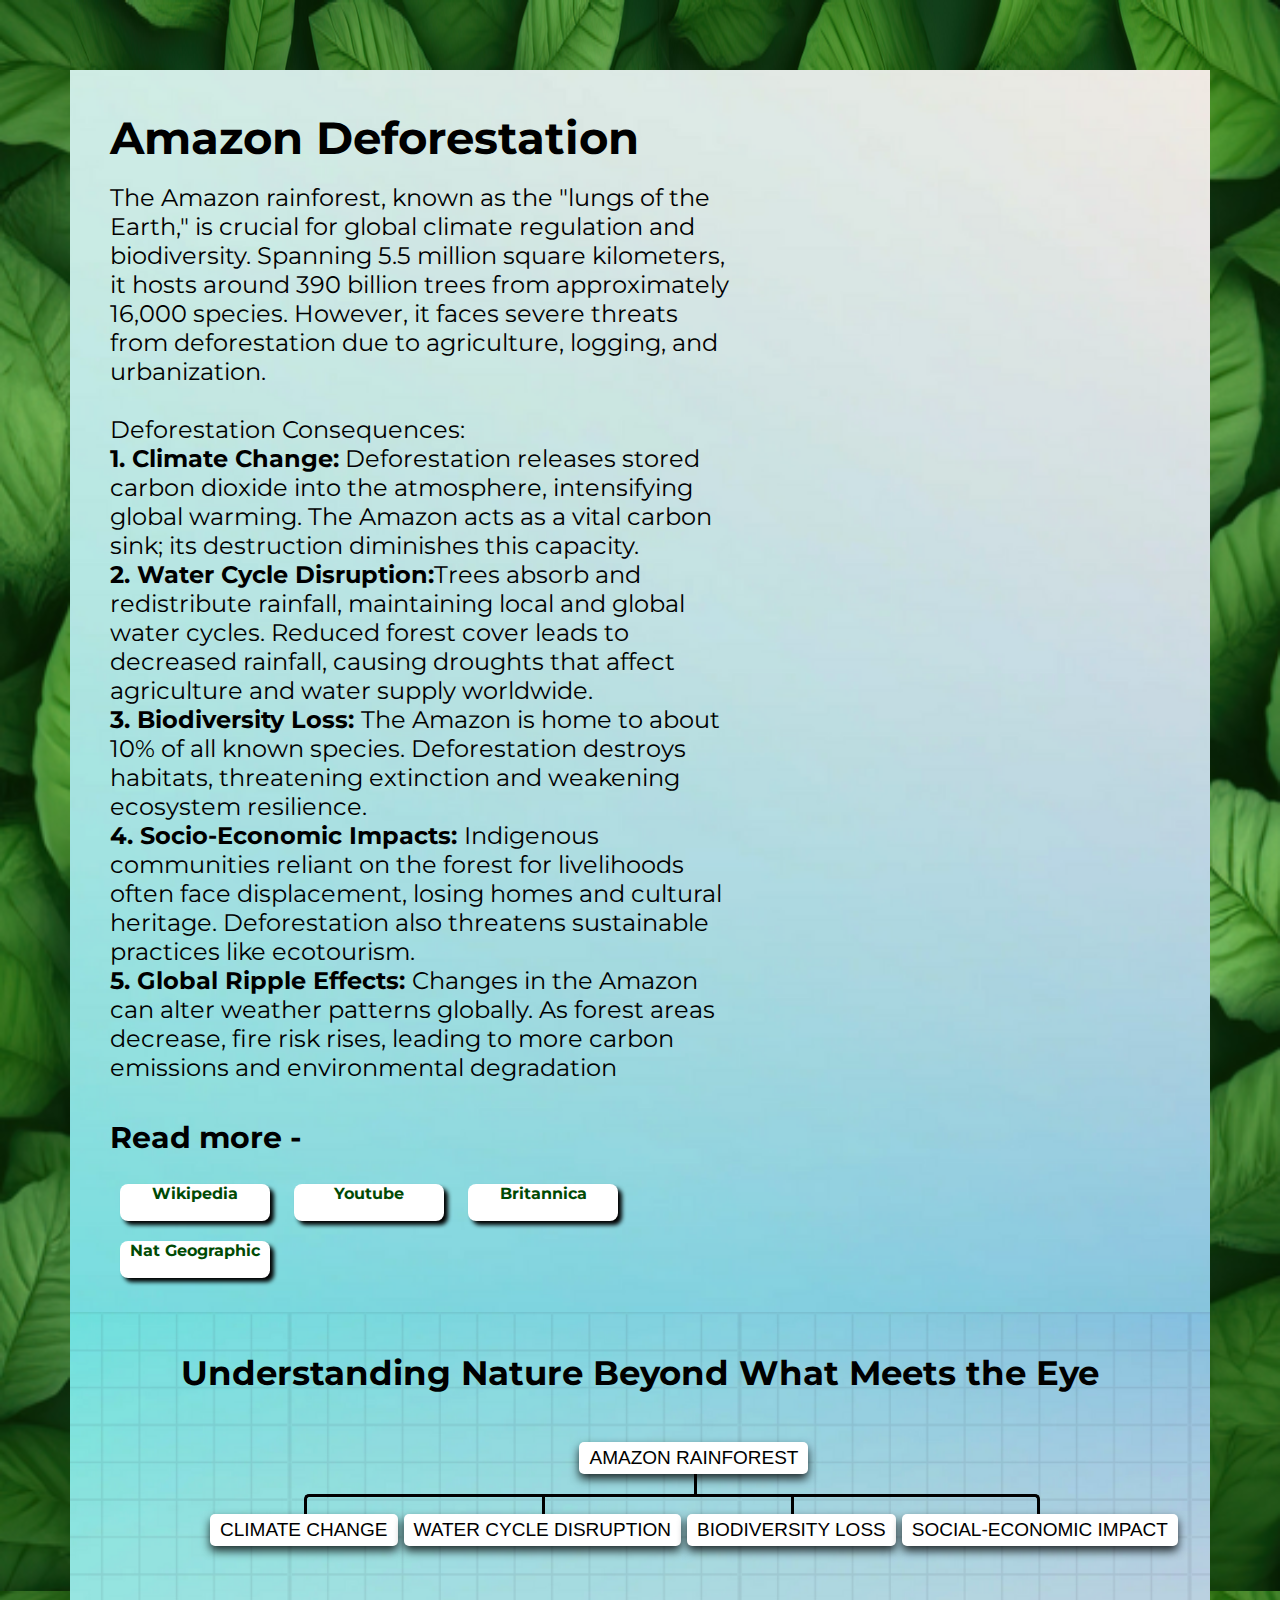
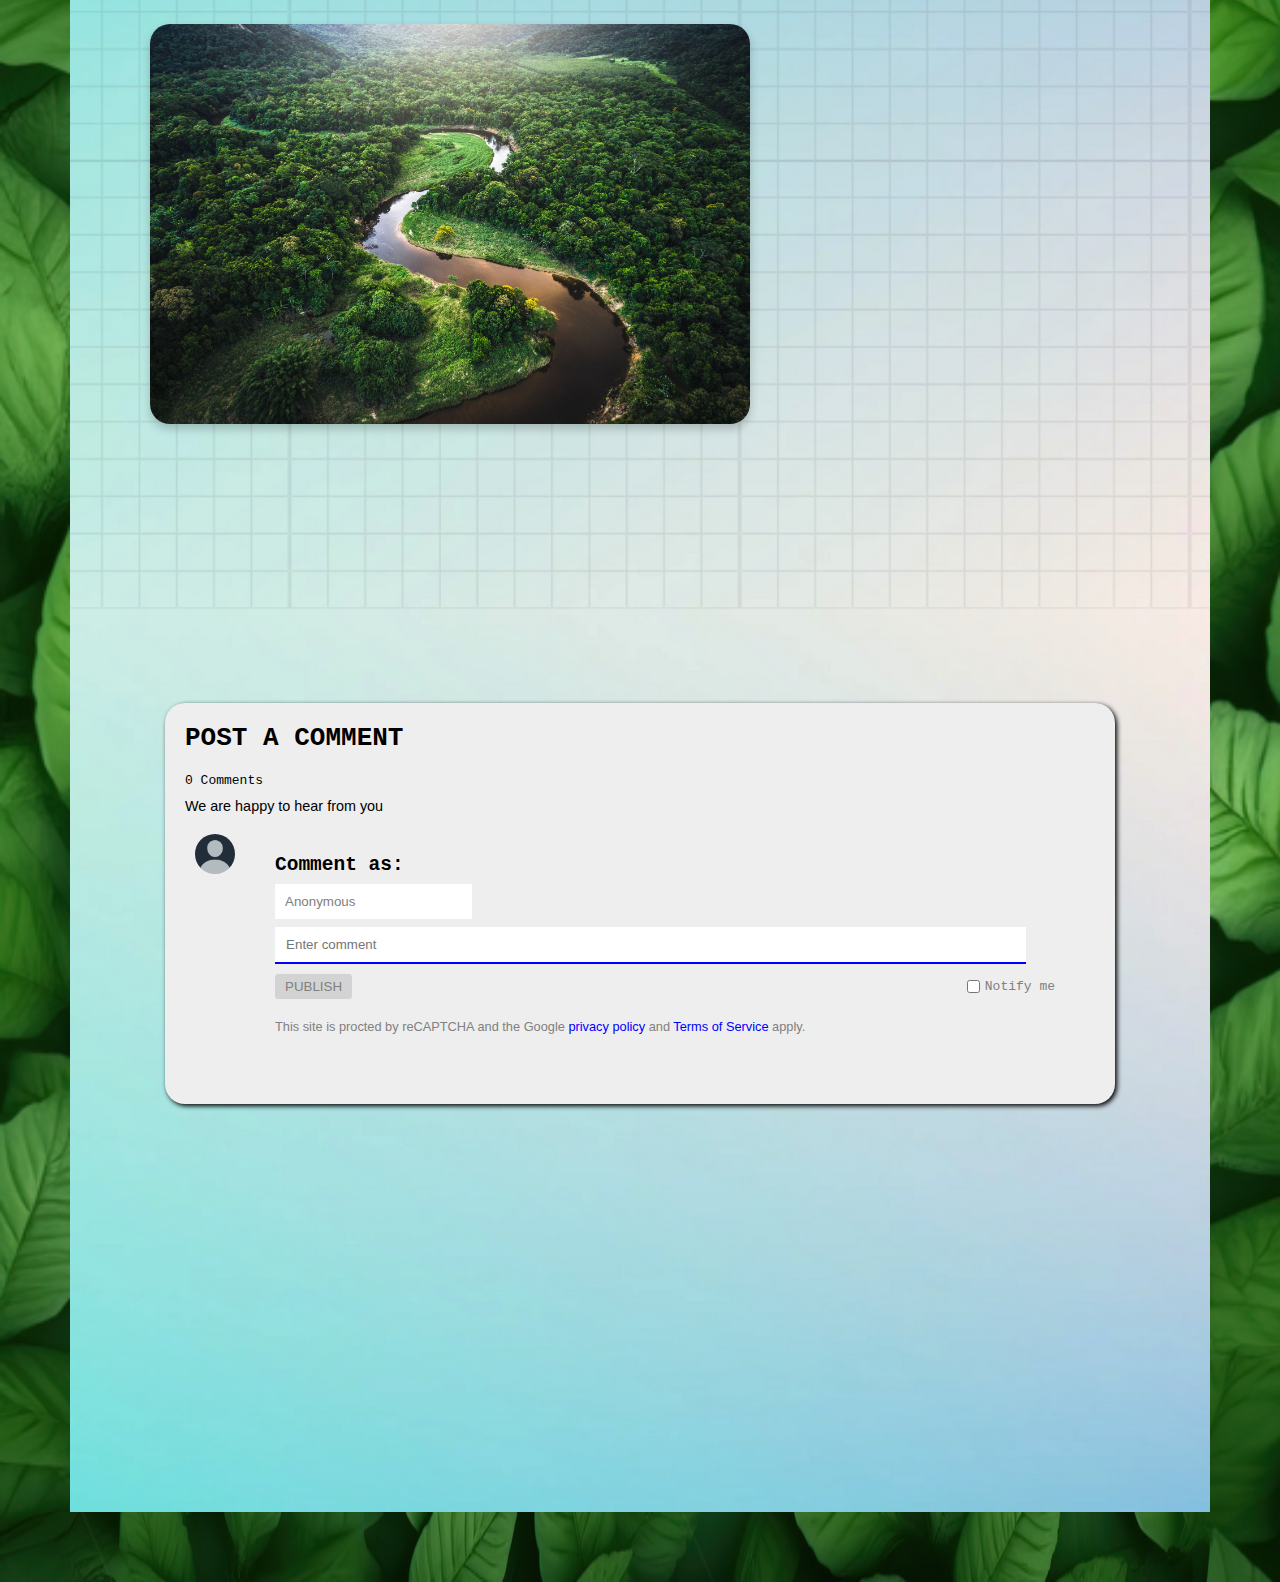
<file: amazon.html>
<!DOCTYPE html>
<html>
<head>
    <title>Amazon Deforestation </title>
    <link rel="stylesheet" href="amazon.css">
    <link rel="icon" href="/images2/Earthgrid-logo.png" type="image/png">
</head>
<body>
    <section class="section1">
        <div class="content">
            <div class="text-container">
                <h1>Amazon Deforestation </h1><br>
                <p1>The Amazon rainforest, known as the "lungs of the Earth," is crucial for global climate regulation and biodiversity. Spanning 5.5 million square kilometers, it hosts around 390 billion trees from approximately 16,000 species. However, it faces severe threats from deforestation due to agriculture, logging, and urbanization.
                    <br><br>
                    Deforestation Consequences:<br>
<b>1.   Climate Change:</b> Deforestation releases stored carbon dioxide into the atmosphere, intensifying global warming. The Amazon acts as a vital carbon sink; its destruction diminishes this capacity.
<br><b>2.	Water Cycle Disruption:</b>Trees absorb and redistribute rainfall, maintaining local and global water cycles. Reduced forest cover leads to decreased rainfall, causing droughts that affect agriculture and water supply worldwide.
<br><b>3.	Biodiversity Loss: </b>The Amazon is home to about 10% of all known species. Deforestation destroys habitats, threatening extinction and weakening ecosystem resilience.
<br><b>4.	Socio-Economic Impacts: </b>Indigenous communities reliant on the forest for livelihoods often face displacement, losing homes and cultural heritage. Deforestation also threatens sustainable practices like ecotourism.
<br><b>5.	Global Ripple Effects: </b>Changes in the Amazon can alter weather patterns globally. As forest areas decrease, fire risk rises, leading to more carbon emissions and environmental degradation

                </p1>
                    <br>
                <h3><br>Read more - </h3><br>
                <a href="https://en.wikipedia.org/wiki/Amazon_rainforest" class="button" target="_blank">Wikipedia</a>
                <a href="https://www.youtube.com/watch?v=nYlnoxgqEWo" class="button" target="_blank">Youtube</a>
                <a href="https://www.britannica.com/place/Amazon-Rainforest" class="button" target="_blank">Britannica</a>
                <a href="https://education.nationalgeographic.org/resource/amazon-rainforest/" class="button" target="_blank">Nat Geographic</a><br>
            </div>
            
            <img src="./images/amazon.jpg" alt="sahara_INTRO" class="gp_intro">
        </div>
    </section>

    <section class="section2">
        <div class="content1">
          <h2>Understanding Nature Beyond What Meets the Eye</h2>
          <nav class="nav">
            <ul>
              <li>
                <a href="#" data-image="amazon_rainforest">Amazon Rainforest</a>
                <ul>
                  <li>
                    <a href="#" data-image="climate">Climate Change</a>
                  </li>
                  <li>
                    <a href="#" data-image="water">Water Cycle Disruption</a>
                  </li>
                  <li>
                    <a href="#" data-image="biodiversit">Biodiversity Loss</a>
                    <li>
                        <a href="#" data-image="social">Social-Economic Impact</a>
                      </li>
                  </li>
                </ul>
              </li>
            </ul>
          </nav>
          <div class="image-container">
            <!-- images will be added dynamically -->
          </div>
        </div>
      </section>

    <section class="section3">
      <div class="container">
        <div class="head"><h1>Post a Comment</h1></div>
        <div><span id="comment">0</span> Comments</div>
        <div class="text"><p>We are happy to hear from you</p></div>
        <div class="comments"></div>
        <div class="commentbox">
            <img src="./images/user1.png" alt="">
            <div class="content">
                <h2>Comment as: </h2>
                <input type="text" value="Anonymous" class="user">

                <div class="commentinput">
                    <input type="text" placeholder="   Enter comment" class="usercomment">
                    <div class="buttons">
                        <button type="submit" disabled id="publish">Publish</button>
                        <div class="notify">
                            <input type="checkbox" class="notifyinput"> <span>Notify me</span>
                        </div>
                    </div>
                </div>
                <p class="policy">This site is procted by reCAPTCHA and the Google <a href="">privacy policy</a> and <a href="">Terms of Service</a> apply.</p>
            </div>
        </div>
    </div>
    </section>
    <script src="amazon.js"></script>
</body>
</html>
</file>
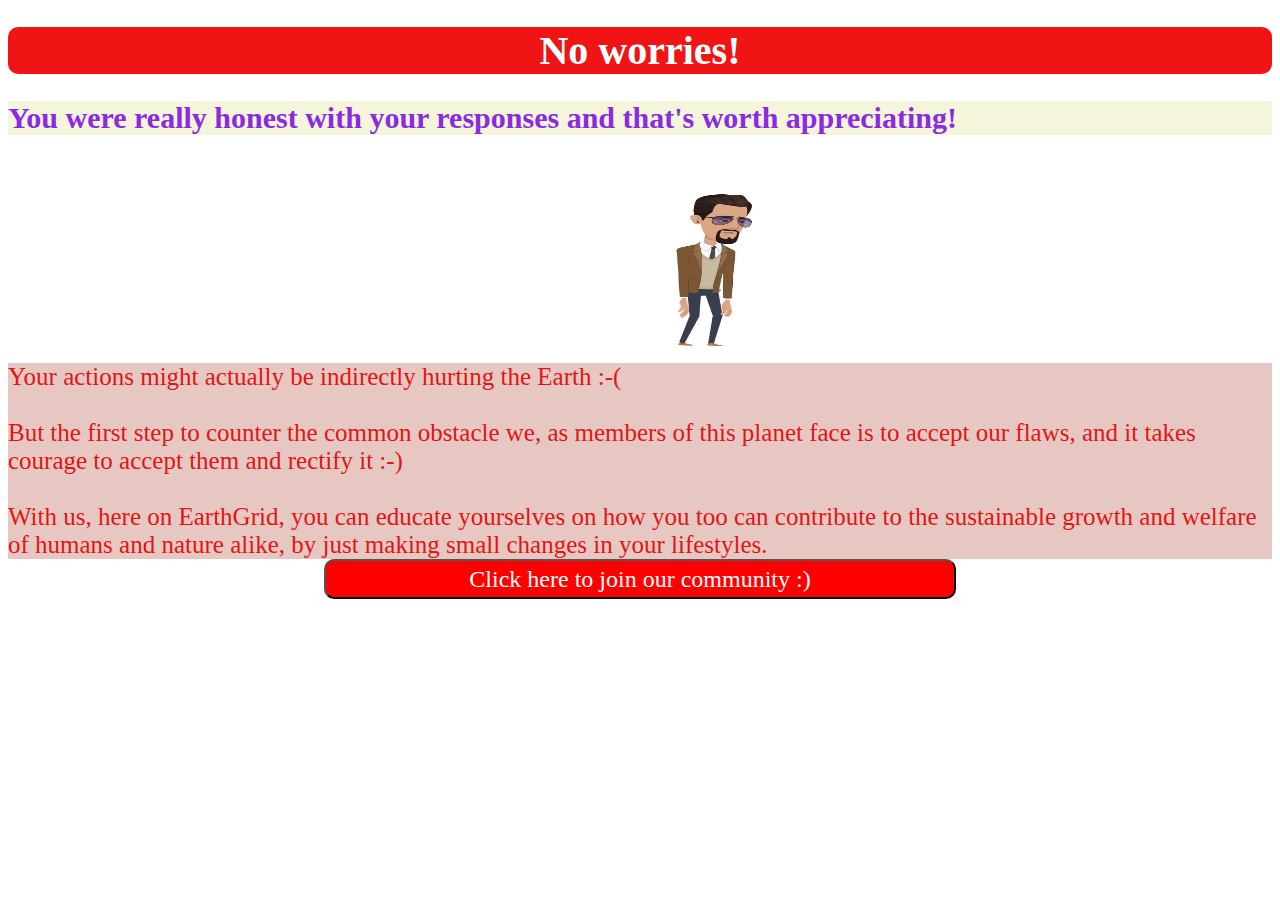
<file: bad.html>
<!DOCTYPE html>
<html lang="en">
<head>
    <meta charset="UTF-8">
    <meta name="viewport" content="width=device-width, initial-scale=1.0">
    <link rel="icon" href="/images2/Earthgrid-logo.png" type="image/png">
    <title>No Worries!</title>
</head>
<body>
    <style>
        h1{
            font-family: 'Comic Sans MS';font-size: 40px;
            width:100%; text-align: center;border-radius: 10px;
            background-color: rgb(241, 20, 20);color: azure;
        }
        h2{
            font-family: 'Comic Sans MS';font-size: 30px;
            background-color: beige;color: blueviolet;
        }
        .bod{
            font-family: 'Comic Sans MS';background-color: rgb(231, 199, 193); color: rgb(226, 21, 21);
            font-size: 25px;
        }
        .box img{
            position: relative;left:600px;
        }
        .sub{
            input[type="submit"] {
            background-color: #6bcfc7;
            color: rgb(24, 26, 3);
            padding: 8px 20px;
            border: 3px solid rgb(20, 2, 2);
            border-radius: 5px;
            cursor: pointer;
            font-size: 20px;
            margin: 25px 0;
            display: block;
            width: 100%;font-family: 'Comic Sans MS';
        }
        }
    </style>
    <h1>No worries!</h1>
    <h2>You were really honest with your responses and that's worth appreciating!</h2>
    <div class="box">
        
        <img src="images/perfect.jpeg.jpg" height="200px" width="200px">
    </div>
    <div class="bod">Your actions might actually be indirectly hurting the Earth :-(<br><br>
        But the first step to counter the common obstacle we, as members of this planet face is to accept our flaws,
        and it takes courage to accept them and rectify it :-)<br><br>
        With us, here on EarthGrid, you can educate yourselves on how you too can contribute to the sustainable
        growth and welfare of humans and nature alike, by just making small changes in your lifestyles.

    </div>
    <div class="sub">
        <form>
            <input type="button" value="Click here to join our community :)" onclick="window.location.href='https://discord.gg/BC3zCrx2';" style="width: 50%;margin-left: 25%;background-color: red;height: 40px;font-size: x-large;font-family: 'Times New Roman', Times, serif;color: white;border-radius: 10px;">
        </form>
    </div>


</body>
</html>
</file>
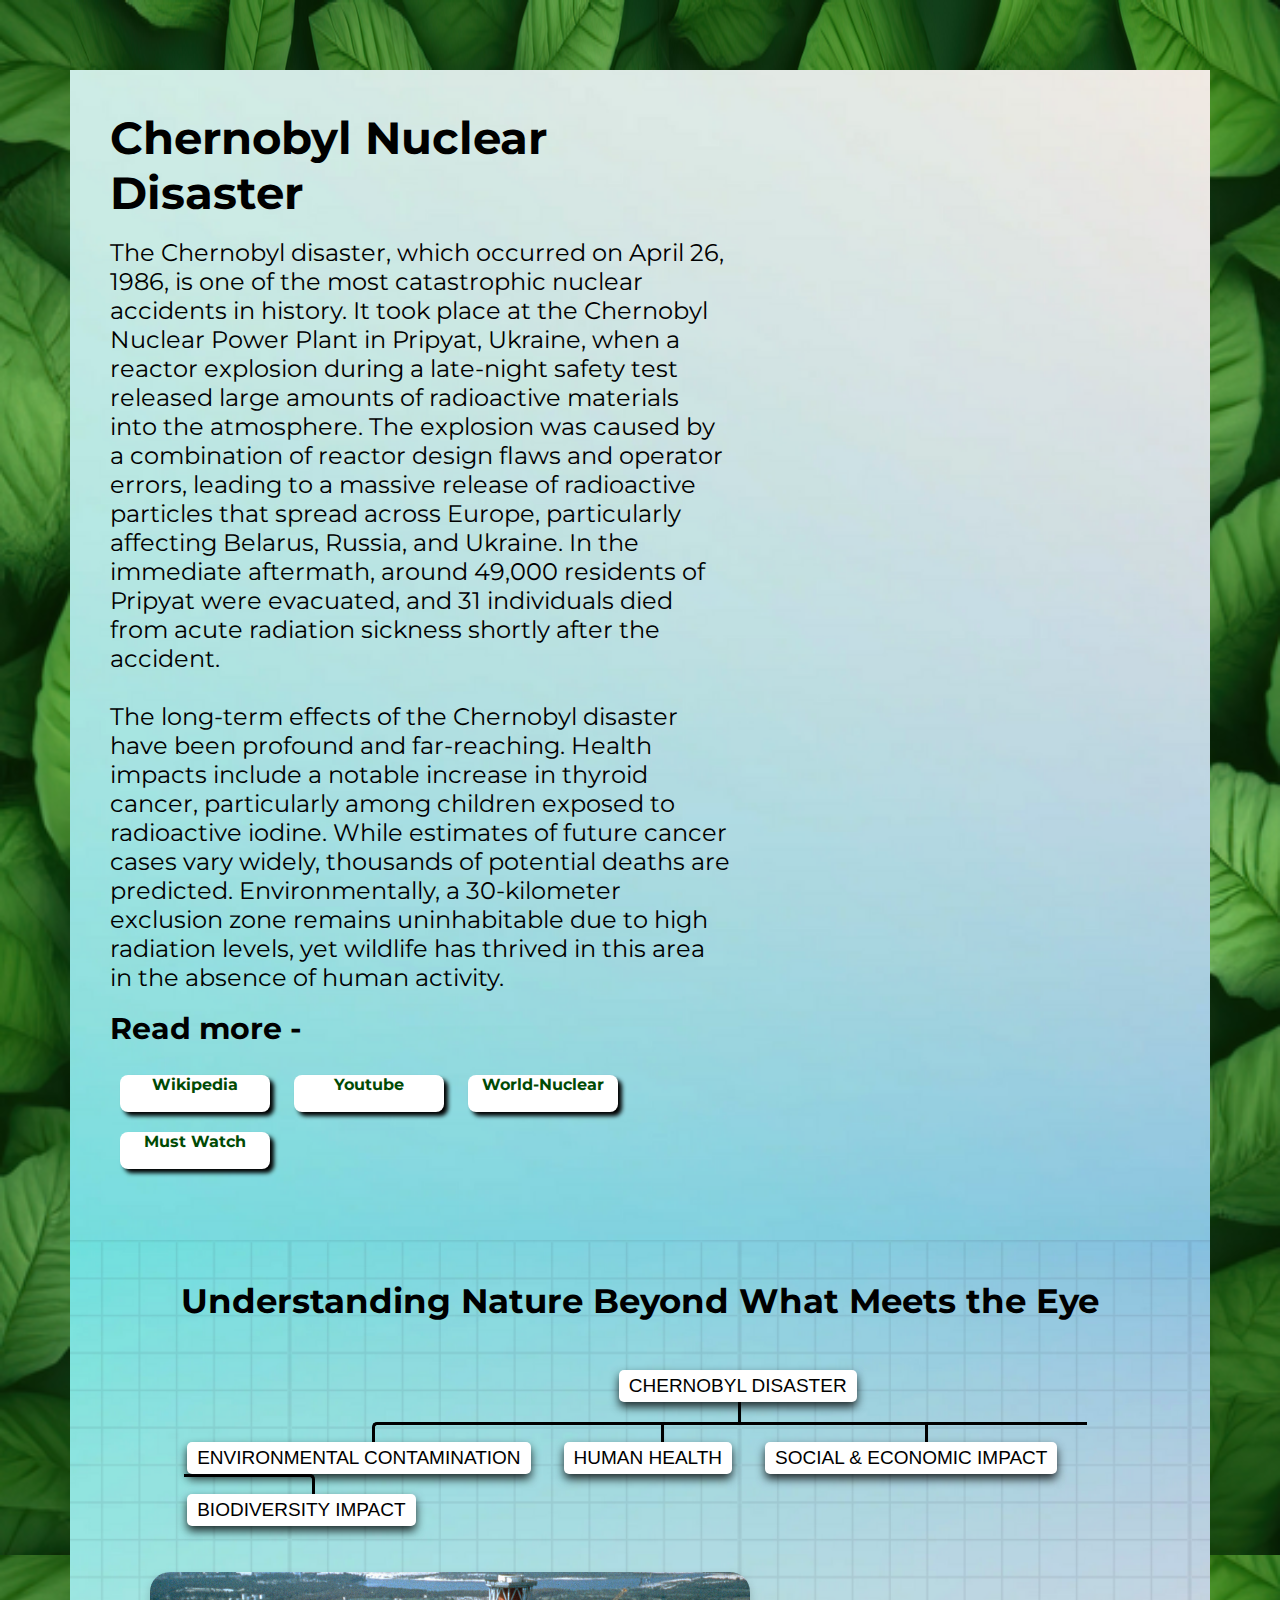
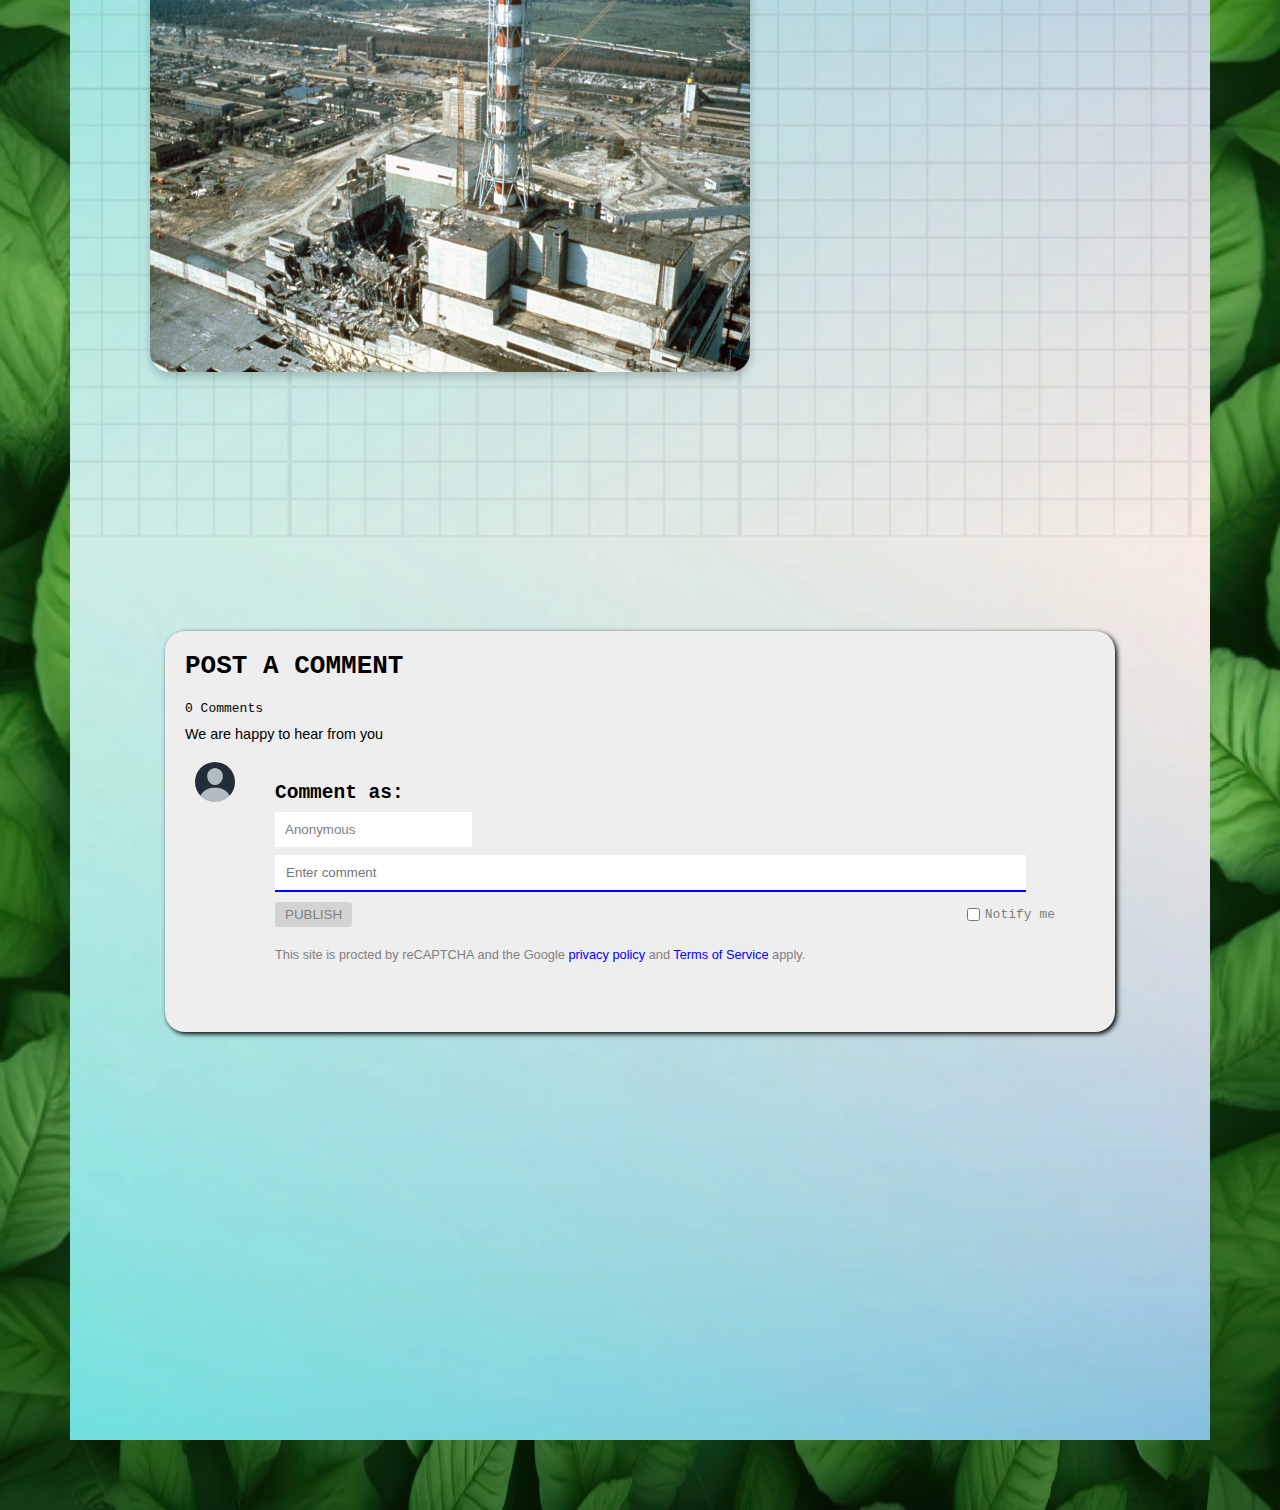
<file: chernobyl.html>
<!DOCTYPE html>
<html>
<head>
    <title>Chernobyl Disaster</title>
    <link rel="stylesheet" href="chernobyl.css">
    <link rel="icon" href="/images2/Earthgrid-logo.png" type="image/png">
</head>
<body>
    <section class="section1">
        <div class="content">
            <div class="text-container">
                <h1>Chernobyl Nuclear Disaster</h1><br>
                <p1>The Chernobyl disaster, which occurred on April 26, 1986, is one of the most catastrophic nuclear accidents in history. It took place at the Chernobyl Nuclear Power Plant in Pripyat, Ukraine, when a reactor explosion during a late-night safety test released large amounts of radioactive materials into the atmosphere. The explosion was caused by a combination of reactor design flaws and operator errors, leading to a massive release of radioactive particles that spread across Europe, particularly affecting Belarus, Russia, and Ukraine. In the immediate aftermath, around 49,000 residents of Pripyat were evacuated, and 31 individuals died from acute radiation sickness shortly after the accident.
                    <br><br>The long-term effects of the Chernobyl disaster have been profound and far-reaching. Health impacts include a notable increase in thyroid cancer, particularly among children exposed to radioactive iodine. While estimates of future cancer cases vary widely, thousands of potential deaths are predicted. Environmentally, a 30-kilometer exclusion zone remains uninhabitable due to high radiation levels, yet wildlife has thrived in this area in the absence of human activity.
                </p1><br><br>
                <h3>Read more - </h3><br>
                <a href="https://en.wikipedia.org/wiki/Chernobyl_disaster" class="button" target="_blank">Wikipedia</a>
                <a href="https://www.youtube.com/watch?v=f5ptI6Pi3GA" class="button" target="_blank">Youtube</a>
                <a href="https://world-nuclear.org/information-library/safety-and-security/safety-of-plants/chernobyl-accident" class="button" target="_blank">World-Nuclear</a>
                <a href="https://www.imdb.com/title/tt7366338/" class="button" target="_blank">Must Watch</a><br>
            </div>
            
            <img src="./images/chernobyl_intro.jpg" alt="Chernobyl_INTRO" class="os_intro">
        </div>
    </section>

    <section class="section2">
        <div class="content1">
          <h2>Understanding Nature Beyond What Meets the Eye</h2>
          <nav class="nav">
            <ul>
              <li>
                <a href="#" data-image="chernobyl">Chernobyl Disaster</a>
                <ul>
                  <li>
                    <a href="#" data-image="environmental_con">Environmental Contamination</a>
                  </li>
                  <li>
                    <a href="#" data-image="human">Human Health</a>
                  </li>
                  <li>
                    <a href="#" data-image="social_impact">Social & Economic Impact</a>
                  </li>
                  <li>
                    <a href="#" data-image="biodiversity_imp">Biodiversity Impact</a>
                  </li>
                </ul>
              </li>
            </ul>
          </nav>
          <div class="image-container">
            <!-- images will be added dynamically -->
          </div>
        </div>
      </section>

    <section class="section3">
      <div class="container">
        <div class="head"><h1>Post a Comment</h1></div>
        <div><span id="comment">0</span> Comments</div>
        <div class="text"><p>We are happy to hear from you</p></div>
        <div class="comments"></div>
        <div class="commentbox">
            <img src="./images/user1.png" alt="">
            <div class="content">
                <h2>Comment as: </h2>
                <input type="text" value="Anonymous" class="user">

                <div class="commentinput">
                    <input type="text" placeholder="   Enter comment" class="usercomment">
                    <div class="buttons">
                        <button type="submit" disabled id="publish">Publish</button>
                        <div class="notify">
                            <input type="checkbox" class="notifyinput"> <span>Notify me</span>
                        </div>
                    </div>
                </div>
                <p class="policy">This site is procted by reCAPTCHA and the Google <a href="">privacy policy</a> and <a href="">Terms of Service</a> apply.</p>
            </div>
        </div>
    </div>
    </section>
    <script src="chernobyl.js"></script>
</body>
</html>
</file>
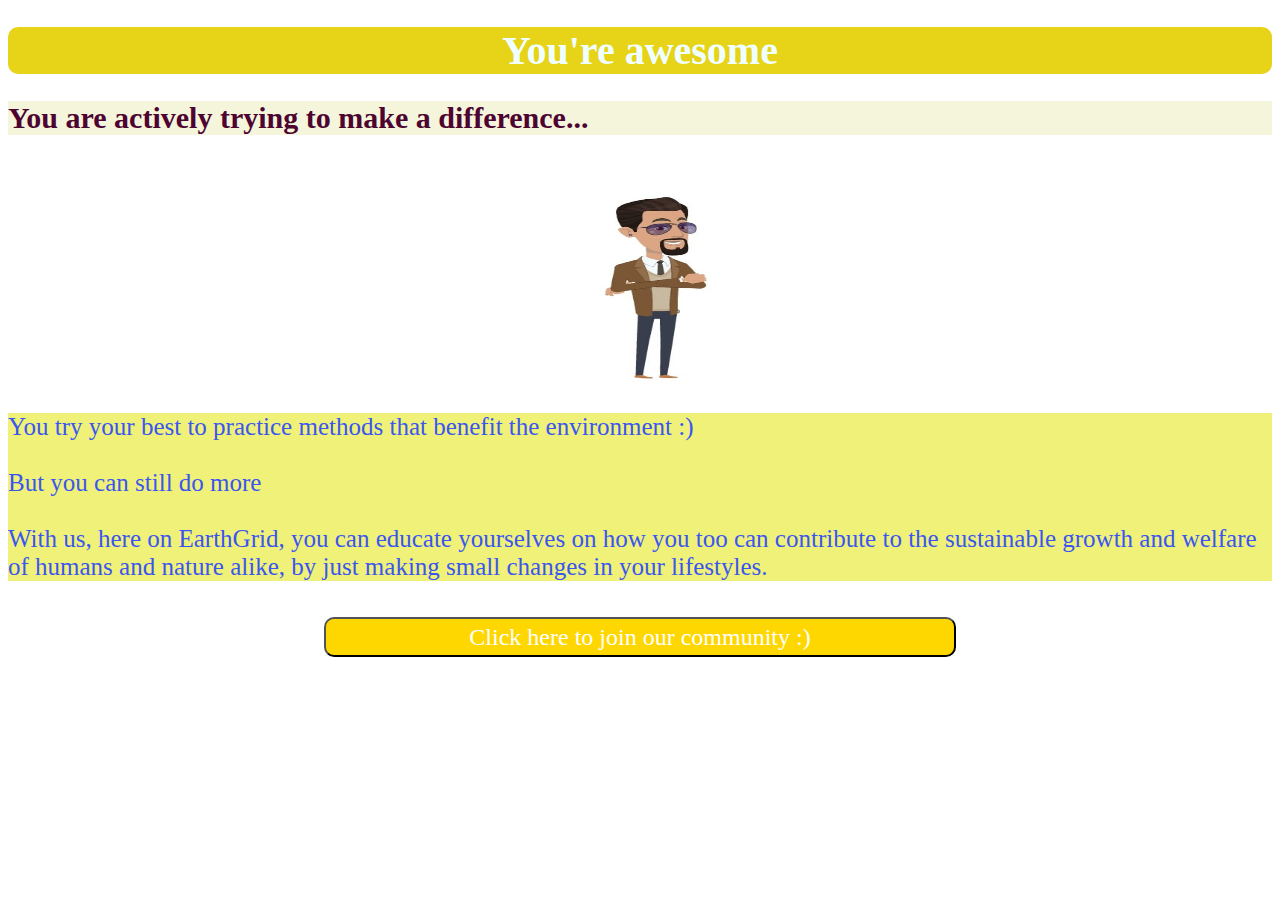
<file: good.html>
<!DOCTYPE html>
<html lang="en">
<head>
    <meta charset="UTF-8">
    <meta name="viewport" content="width=device-width, initial-scale=1.0">
    <link rel="icon" href="/images2/Earthgrid-logo.png" type="image/png">
    <title>Good</title>
</head>
<body>
    <style>
        h1{
            font-family: 'Comic Sans MS';font-size: 40px;
            width:100%; text-align: center;border-radius: 10px;
            background-color: rgb(231, 211, 24);color: azure;
        }
        h2{
            font-family: 'Comic Sans MS';font-size: 30px;
            background-color: beige;color: rgb(77, 4, 49);
        }
        .bod{
            font-family: 'Comic Sans MS';background-color: rgb(239, 241, 120); color: rgb(59, 86, 240);
            font-size: 25px;
        }
        .box img{
            position: relative;left:500px;
        }
        .sub{
            input[type="submit"] {
            background-color: #6bcfc7;
            color: rgb(24, 26, 3);
            padding: 8px 20px;
            border: 3px solid rgb(20, 2, 2);
            border-radius: 5px;
            cursor: pointer;
            font-size: 20px;
            margin: 25px 0;
            display: block;
            width: 100%;font-family: 'Comic Sans MS';
        }
        }
    </style>
    <h1>You're awesome</h1>
    <h2>You are actively trying to make a difference...</h2>
    <div class="box">
        
        <img src="images/good.jpeg.jpg" height="250px" width="300px">
    </div>
    <div class="bod">You try your best to practice methods that benefit the environment :)<br><br>
        But you can still do more<br><br>
        With us, here on EarthGrid, you can educate yourselves on how you too can contribute to the sustainable
        growth and welfare of humans and nature alike, by just making small changes in your lifestyles.

    </div>
    <br><br>
    <div class="sub">
        <form>
            <input type="button" value="Click here to join our community :)" onclick="window.location.href='https://discord.gg/BC3zCrx2';" style="width: 50%;margin-left: 25%;background-color: gold;height: 40px;font-size: x-large;font-family: 'Times New Roman', Times, serif;color: white;border-radius: 10px;">
        </form>
    </div>
</body>
</html>
</file>
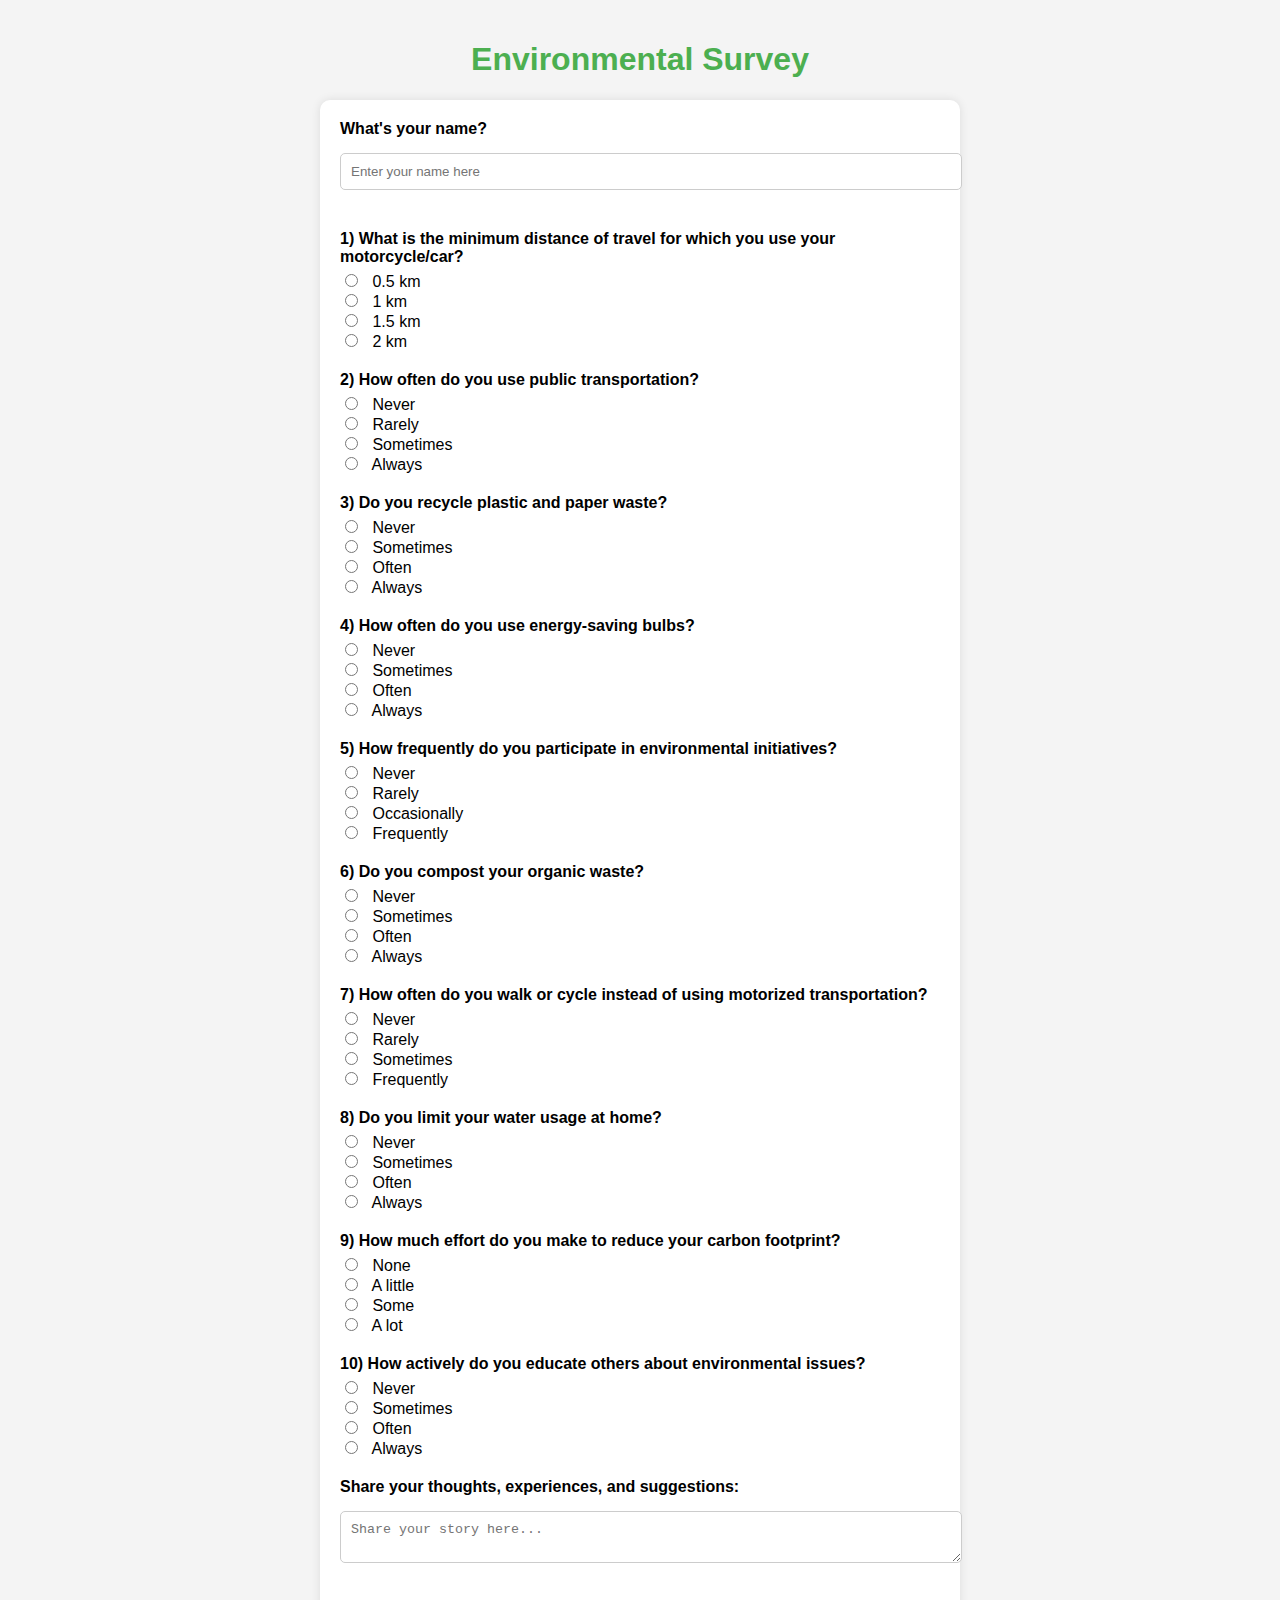
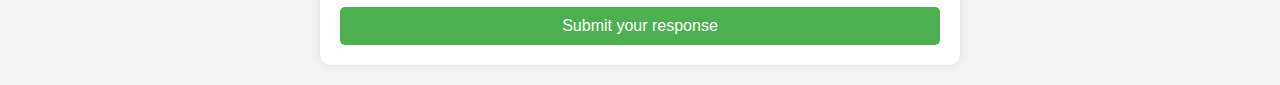
<file: mohith.html>
<!DOCTYPE html>
<html lang="en">
<head>
    <meta charset="UTF-8">
    <meta name="viewport" content="width=device-width, initial-scale=1.0">
    <link rel="icon" href="/images2/Earthgrid-logo.png" type="image/png">
    <title>Environmental Survey</title>
    <style>
        body {
            font-family: Arial, sans-serif;
            background-color: #f4f4f4;
            margin: 0;
            padding: 20px;
        }
        h1 {
            text-align: center;
            color: #4CAF50;
        }
        form {
            background-color: #fff;
            padding: 20px;
            border-radius: 10px;
            box-shadow: 0 0 10px rgba(0, 0, 0, 0.1);
            max-width: 600px;
            margin: 0 auto;
        }
        .ask {
            margin-bottom: 20px;
        }
        label {
            display: block;
            margin-bottom: 5px;
            font-weight: bold;
        }
        input[type="text"], textarea {
            width: 100%;
            padding: 10px;
            margin: 10px 0 20px;
            border: 1px solid #ccc;
            border-radius: 5px;
        }
        input[type="radio"] {
            margin-right: 10px;
        }
        input[type="submit"] {
            background-color: #4CAF50;
            color: white;
            padding: 10px 20px;
            border: none;
            border-radius: 5px;
            cursor: pointer;
            font-size: 16px;
            width: 100%;
        }
        input[type="submit"]:hover {
            background-color: #45a049;
        }
    </style>
</head>
<body>

    <h1>Environmental Survey</h1>

    <form id="surveyForm">
        <div class="ask">
            <label for="name" id="n">What's your name?</label>
            <input type="text" id="name" placeholder="Enter your name here" required />
        </div>

        <!-- Questions -->
        <div class="question-container">
            <div class="ask">
                <label>1) What is the minimum distance of travel for which you use your motorcycle/car?</label>
                <input type="radio" name="question1" value="1"> 0.5 km<br>
                <input type="radio" name="question1" value="2"> 1 km<br>
                <input type="radio" name="question1" value="3"> 1.5 km<br>
                <input type="radio" name="question1" value="4"> 2 km
            </div>

            <div class="ask">
                <label>2) How often do you use public transportation?</label>
                <input type="radio" name="question2" value="1"> Never<br>
                <input type="radio" name="question2" value="2"> Rarely<br>
                <input type="radio" name="question2" value="3"> Sometimes<br>
                <input type="radio" name="question2" value="4"> Always
            </div>

            <div class="ask">
                <label>3) Do you recycle plastic and paper waste?</label>
                <input type="radio" name="question3" value="1"> Never<br>
                <input type="radio" name="question3" value="2"> Sometimes<br>
                <input type="radio" name="question3" value="3"> Often<br>
                <input type="radio" name="question3" value="4"> Always
            </div>

            <div class="ask">
                <label>4) How often do you use energy-saving bulbs?</label>
                <input type="radio" name="question4" value="1"> Never<br>
                <input type="radio" name="question4" value="2"> Sometimes<br>
                <input type="radio" name="question4" value="3"> Often<br>
                <input type="radio" name="question4" value="4"> Always
            </div>

            <div class="ask">
                <label>5) How frequently do you participate in environmental initiatives?</label>
                <input type="radio" name="question5" value="1"> Never<br>
                <input type="radio" name="question5" value="2"> Rarely<br>
                <input type="radio" name="question5" value="3"> Occasionally<br>
                <input type="radio" name="question5" value="4"> Frequently
            </div>

            <div class="ask">
                <label>6) Do you compost your organic waste?</label>
                <input type="radio" name="question6" value="1"> Never<br>
                <input type="radio" name="question6" value="2"> Sometimes<br>
                <input type="radio" name="question6" value="3"> Often<br>
                <input type="radio" name="question6" value="4"> Always
            </div>

            <div class="ask">
                <label>7) How often do you walk or cycle instead of using motorized transportation?</label>
                <input type="radio" name="question7" value="1"> Never<br>
                <input type="radio" name="question7" value="2"> Rarely<br>
                <input type="radio" name="question7" value="3"> Sometimes<br>
                <input type="radio" name="question7" value="4"> Frequently
            </div>

            <div class="ask">
                <label>8) Do you limit your water usage at home?</label>
                <input type="radio" name="question8" value="1"> Never<br>
                <input type="radio" name="question8" value="2"> Sometimes<br>
                <input type="radio" name="question8" value="3"> Often<br>
                <input type="radio" name="question8" value="4"> Always
            </div>

            <div class="ask">
                <label>9) How much effort do you make to reduce your carbon footprint?</label>
                <input type="radio" name="question9" value="1"> None<br>
                <input type="radio" name="question9" value="2"> A little<br>
                <input type="radio" name="question9" value="3"> Some<br>
                <input type="radio" name="question9" value="4"> A lot
            </div>

            <div class="ask">
                <label>10) How actively do you educate others about environmental issues?</label>
                <input type="radio" name="question10" value="1"> Never<br>
                <input type="radio" name="question10" value="2"> Sometimes<br>
                <input type="radio" name="question10" value="3"> Often<br>
                <input type="radio" name="question10" value="4"> Always
            </div>
        </div>

        <div class="ask fb">
            <label>Share your thoughts, experiences, and suggestions:</label>
            <textarea name="feedback" id="feedback" placeholder="Share your story here..."></textarea>
        </div>

        <input type="submit" value="Submit your response">
    </form>

    <script>
        document.getElementById('surveyForm').addEventListener('submit', function (e) {
            e.preventDefault(); // Prevent form from submitting the default way

            let total = 0;
            let answeredAll = true;

            // Loop through all 10 questions
            for (let i = 1; i <= 10; i++) {
                const selectedOption = document.querySelector(`input[name="question${i}"]:checked`);

                if (selectedOption) {
                    total += parseInt(selectedOption.value);
                } else {
                    answeredAll = false;
                }
            }

            if (!answeredAll) {
                alert('Please answer all the questions to submit the form.');
                return;
            }

            // Navigate to the appropriate page based on the total score
            if (total < 14) {
                window.location.href = 'bad.html';
            } else if (total >= 15 && total <= 25) {
                window.location.href = 'ok.html';
            } else if (total >= 26 && total <= 36) {
                window.location.href = 'good.html';
            } else if (total >= 37 && total <= 40) {
                window.location.href = 'perfect.html';
            }
        });
    </script>
</body>
</html>
</file>
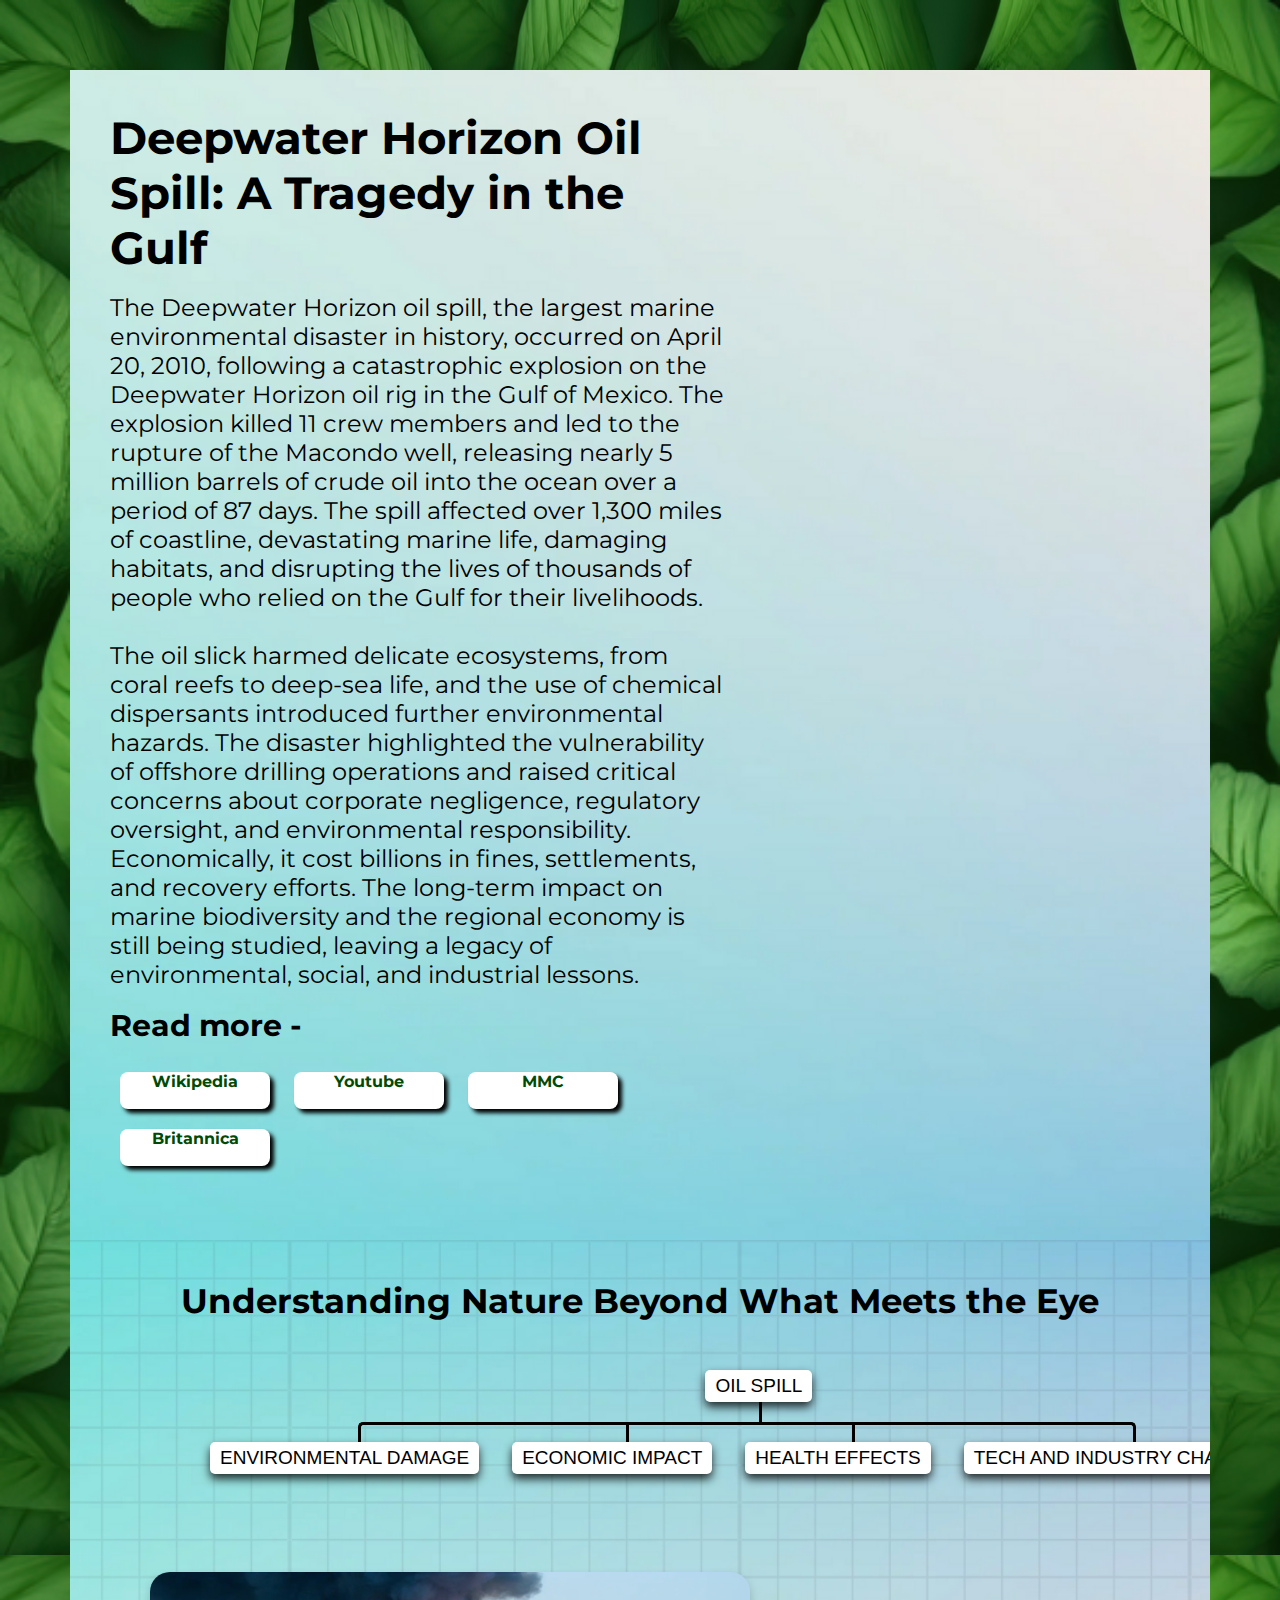
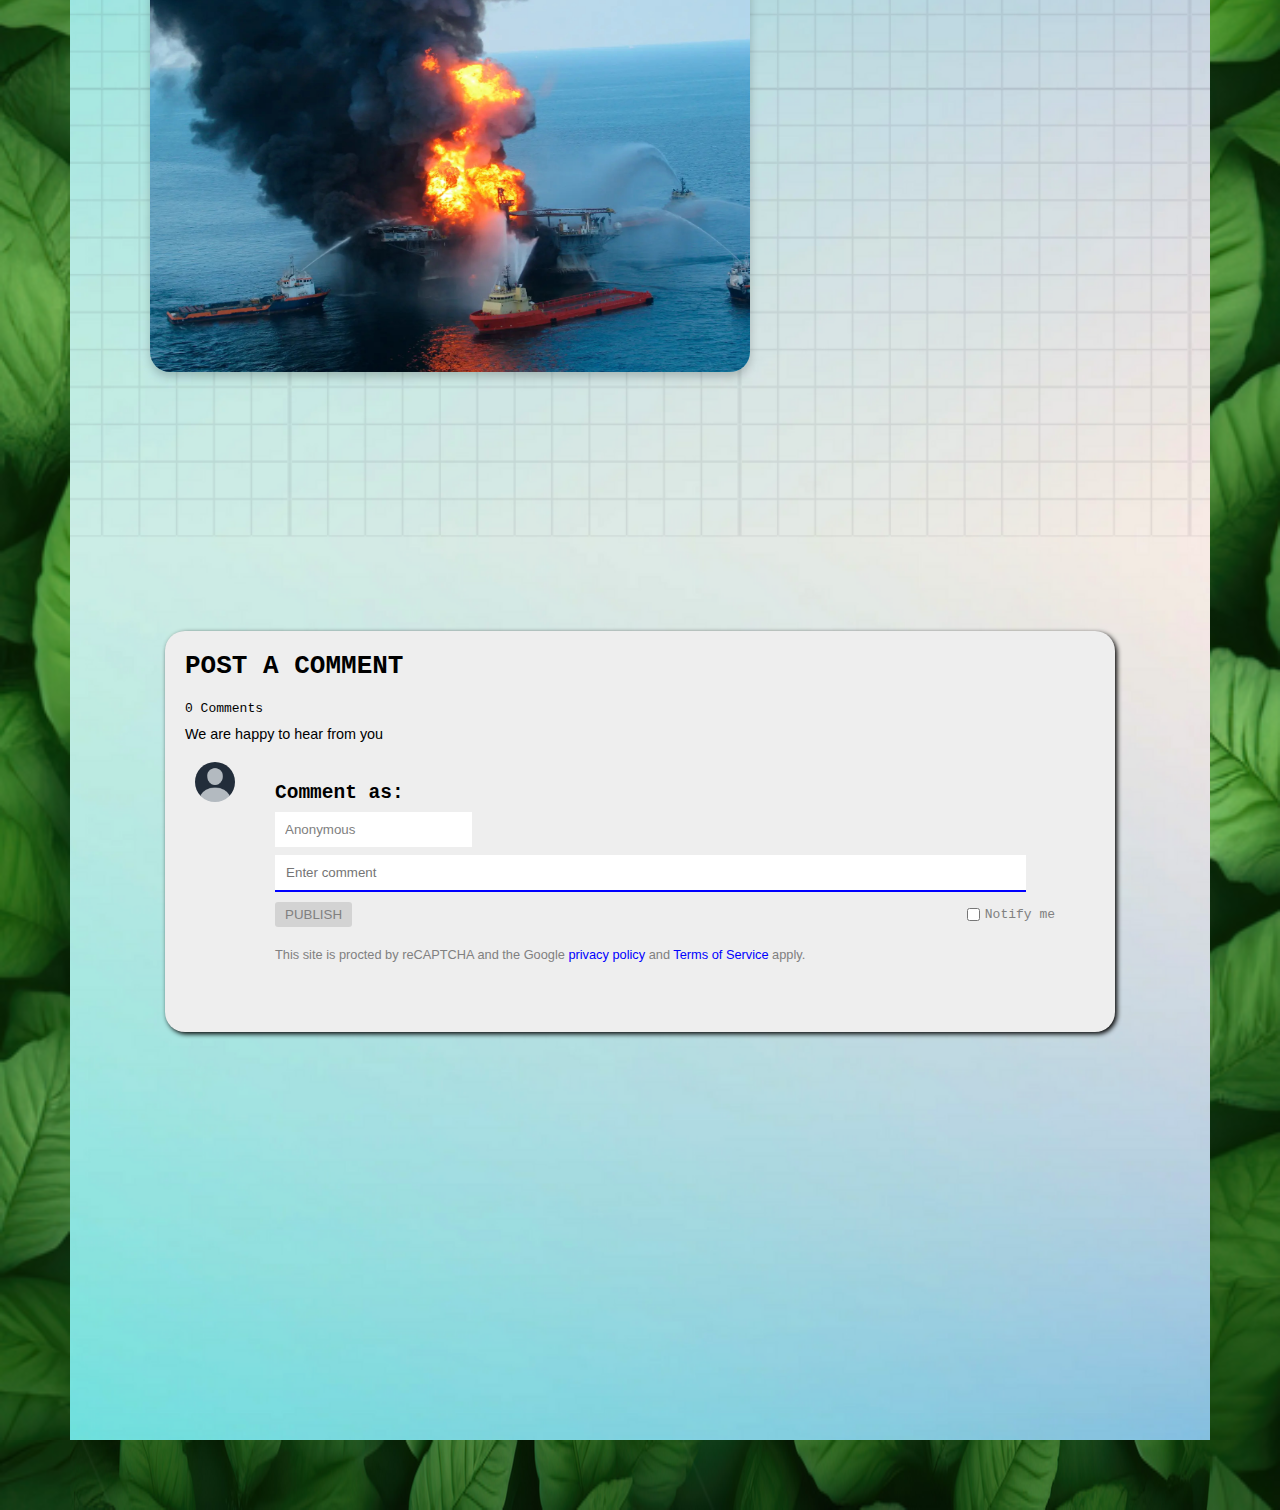
<file: oil_spill.html>
<!DOCTYPE html>
<html>
<head>
    <title>Oil-Spill</title>
    <link rel="stylesheet" href="oil_spill.css">
    <link rel="icon" href="/images2/Earthgrid-logo.png" type="image/png">
</head>
<body>
    <section class="section1">
        <div class="content">
            <div class="text-container">
                <h1>Deepwater Horizon Oil Spill:
                    A Tragedy in the Gulf
                   </h1><br>
                <p1>The Deepwater Horizon oil spill, the largest marine environmental disaster in history, occurred on April 20, 2010, following a catastrophic explosion on the Deepwater Horizon oil rig in the Gulf of Mexico. The explosion killed 11 crew members and led to the rupture of the Macondo well, releasing nearly 5 million barrels of crude oil into the ocean over a period of 87 days. The spill affected over 1,300 miles of coastline, devastating marine life, damaging habitats, and disrupting the lives of thousands of people who relied on the Gulf for their livelihoods.
                    <br><br>The oil slick harmed delicate ecosystems, from coral reefs to deep-sea life, and the use of chemical dispersants introduced further environmental hazards. The disaster highlighted the vulnerability of offshore drilling operations and raised critical concerns about corporate negligence, regulatory oversight, and environmental responsibility. Economically, it cost billions in fines, settlements, and recovery efforts. The long-term impact on marine biodiversity and the regional economy is still being studied, leaving a legacy of environmental, social, and industrial lessons.
                </p1><br><br>
                <h3>Read more - </h3><br>
                <a href="https://en.wikipedia.org/wiki/Deepwater_Horizon_oil_spill" class="button" target="_blank">Wikipedia</a>
                <a href="https://www.youtube.com/watch?v=VfZlaa3VHaw" class="button" target="_blank">Youtube</a>
                <a href="https://www.mmc.gov/priority-topics/offshore-energy-development-and-marine-mammals/gulf-of-mexico-deepwater-horizon-oil-spill-and-marine-mammals/#:~:text=The%20Deepwater%20Horizon%20Explosion&text=Eleven%20of%20the%20126%20workers,810%2C000%20barrels%20of%20collected%20oil)." class="button" target="_blank">MMC</a>
                <a href="https://www.britannica.com/event/Deepwater-Horizon-oil-spill" class="button" target="_blank">Britannica</a><br>
            </div>
            
            <img src="./images/oil_spill_intro.jpg" alt="Oilspill_INTRO" class="os_intro">
        </div>
    </section>

    <section class="section2">
        <div class="content1">
          <h2>Understanding Nature Beyond What Meets the Eye</h2>
          <nav class="nav">
            <ul>
              <li>
                <a href="#" data-image="oilspill">Oil Spill</a>
                <ul>
                  <li>
                    <a href="#" data-image="environmental_damage">Environmental Damage</a>
                  </li>
                  <li>
                    <a href="#" data-image="economic_impact">Economic Impact</a>
                  </li>
                  <li>
                    <a href="#" data-image="health_effects">Health Effects</a>
                  </li>
                  <li>
                    <a href="#" data-image="tech_changes">Tech and Industry Changes</a>
                  </li>
                </ul>
              </li>
            </ul>
          </nav>
          <div class="image-container">
            <!-- images will be added dynamically -->
          </div>
        </div>
      </section>

    <section class="section3">
      <div class="container">
        <div class="head"><h1>Post a Comment</h1></div>
        <div><span id="comment">0</span> Comments</div>
        <div class="text"><p>We are happy to hear from you</p></div>
        <div class="comments"></div>
        <div class="commentbox">
            <img src="./images/user1.png" alt="">
            <div class="content">
                <h2>Comment as: </h2>
                <input type="text" value="Anonymous" class="user">

                <div class="commentinput">
                    <input type="text" placeholder="   Enter comment" class="usercomment">
                    <div class="buttons">
                        <button type="submit" disabled id="publish">Publish</button>
                        <div class="notify">
                            <input type="checkbox" class="notifyinput"> <span>Notify me</span>
                        </div>
                    </div>
                </div>
                <p class="policy">This site is procted by reCAPTCHA and the Google <a href="">privacy policy</a> and <a href="">Terms of Service</a> apply.</p>
            </div>
        </div>
    </div>
    </section>
    <script src="oil_spill.js"></script>
</body>
</html>
</file>
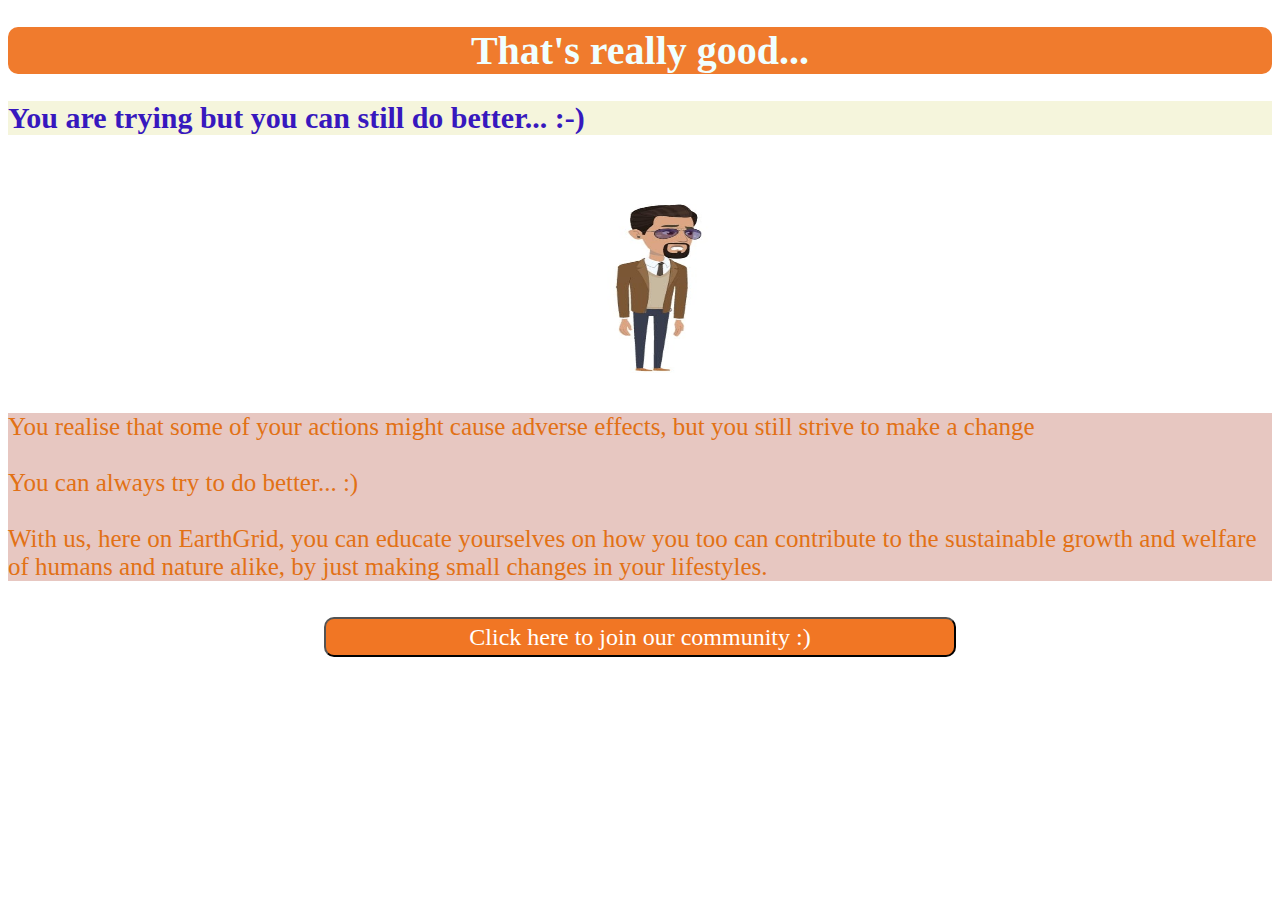
<file: ok.html>
<!DOCTYPE html>
<html lang="en">
<head>
    <meta charset="UTF-8">
    <meta name="viewport" content="width=device-width, initial-scale=1.0">
    <link rel="icon" href="/images2/Earthgrid-logo.png" type="image/png">
    <title>Can do better</title>
</head>
<body>
    <style>
        h1{
            font-family: 'Comic Sans MS';font-size: 40px;
            width:100%; text-align: center;border-radius: 10px;
            background-color: rgb(240, 123, 45);color: azure;
        }
        h2{
            font-family: 'Comic Sans MS';font-size: 30px;
            background-color: beige;color: rgb(55, 24, 190);
        }
        .bod{
            font-family: 'Comic Sans MS';background-color: rgb(231, 199, 193); color: rgb(226, 113, 21);
            font-size: 25px;
        }
        .box img{
            position: relative;left:500px;
        }
        .sub{
            input[type="submit"] {
            background-color: #6bcfc7;
            color: rgb(24, 26, 3);
            padding: 8px 20px;
            border: 3px solid rgb(20, 2, 2);
            border-radius: 5px;
            cursor: pointer;
            font-size: 20px;
            margin: 25px 0;
            display: block;
            width: 100%;font-family: 'Comic Sans MS';
        }
        }
    </style>
    <h1>That's really good...</h1>
    <h2>You are trying but you can still do better... :-)</h2>
    <div class="box">
        
        <img src="images/ok.jpeg.jpg" height="250px" width="300px">
    </div>
    <div class="bod">You realise that some of your actions might cause adverse effects, but you still strive to make a change<br><br>
        You can always try to do better... :)<br><br>
        With us, here on EarthGrid, you can educate yourselves on how you too can contribute to the sustainable
        growth and welfare of humans and nature alike, by just making small changes in your lifestyles.

    </div>
    <br><br>
    <div class="sub">
        <form>
            <input type="button" value="Click here to join our community :)" onclick="window.location.href='https://discord.gg/BC3zCrx2';" style="width: 50%;margin-left: 25%;background-color: rgb(241, 118, 36);height: 40px;font-size: x-large;font-family: 'Times New Roman', Times, serif;color: white;border-radius: 10px;">
        </form>
    </div>
</body>
</html>
</file>
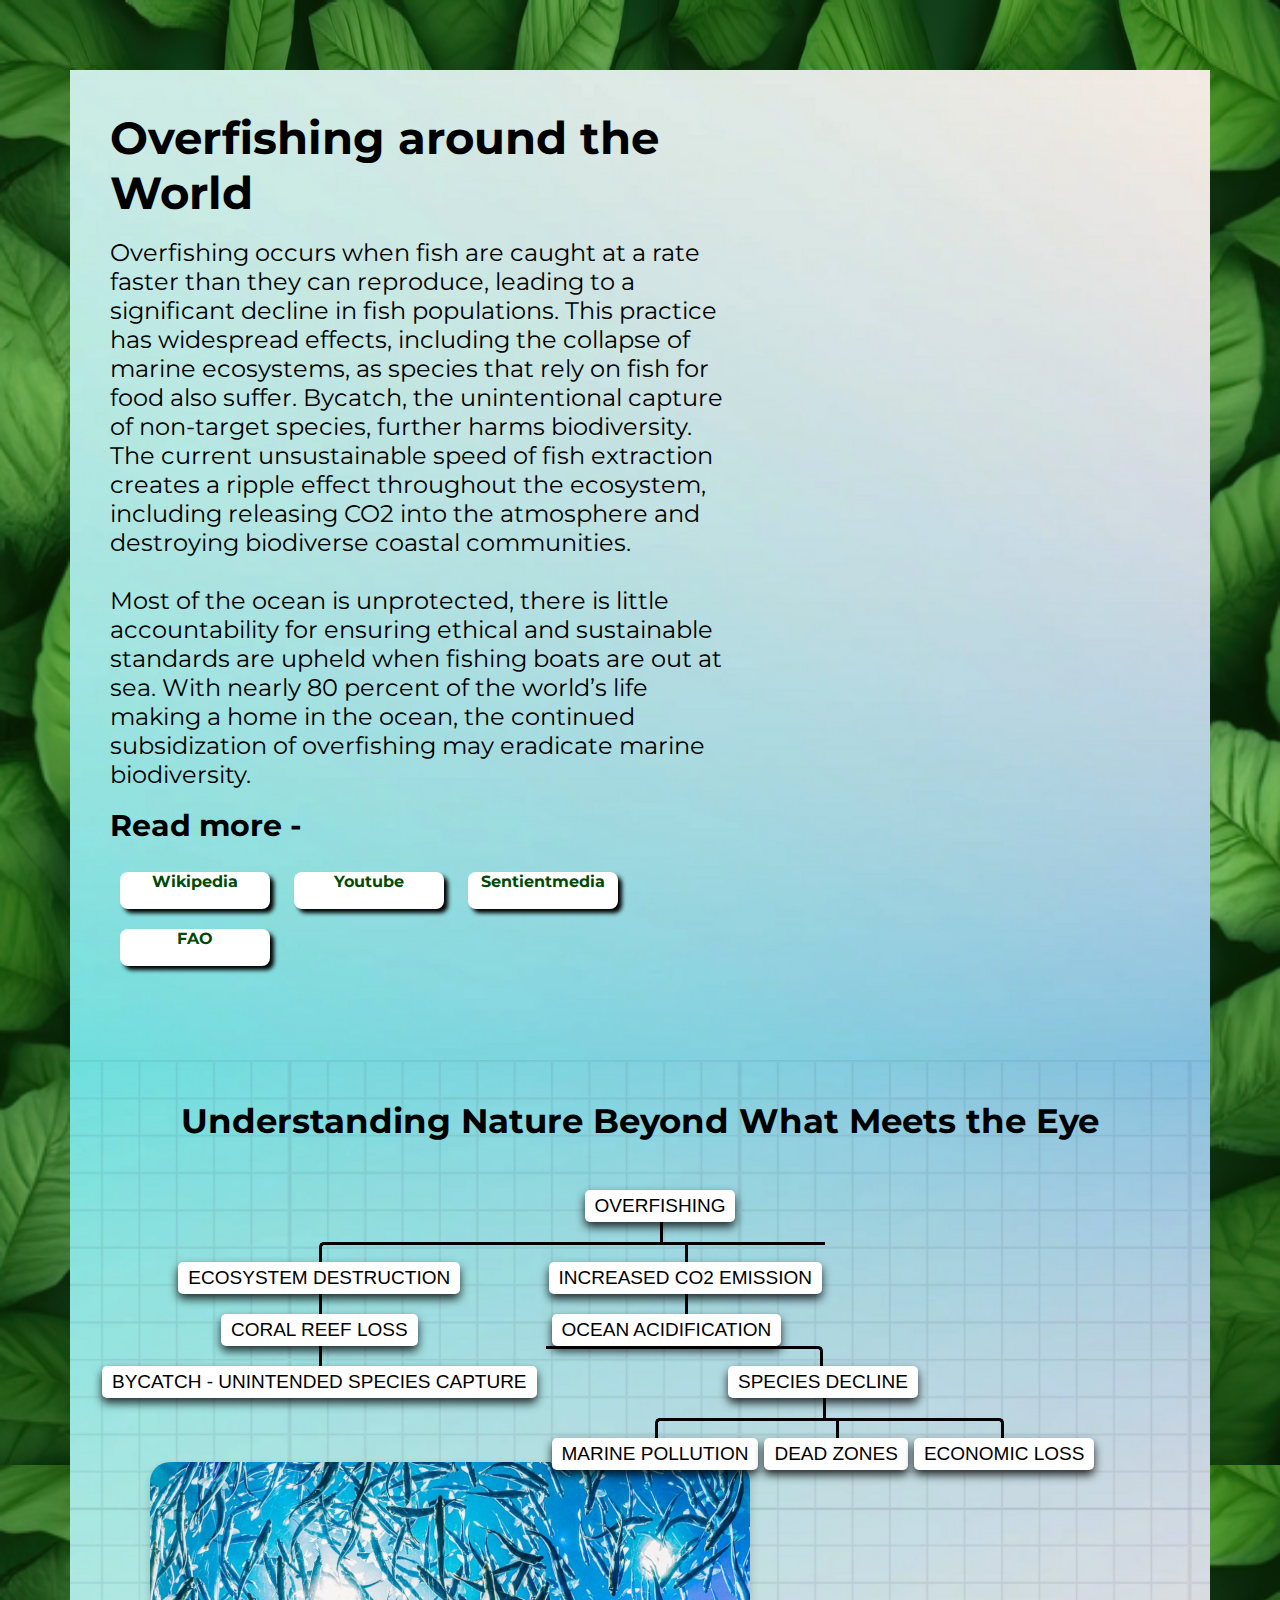
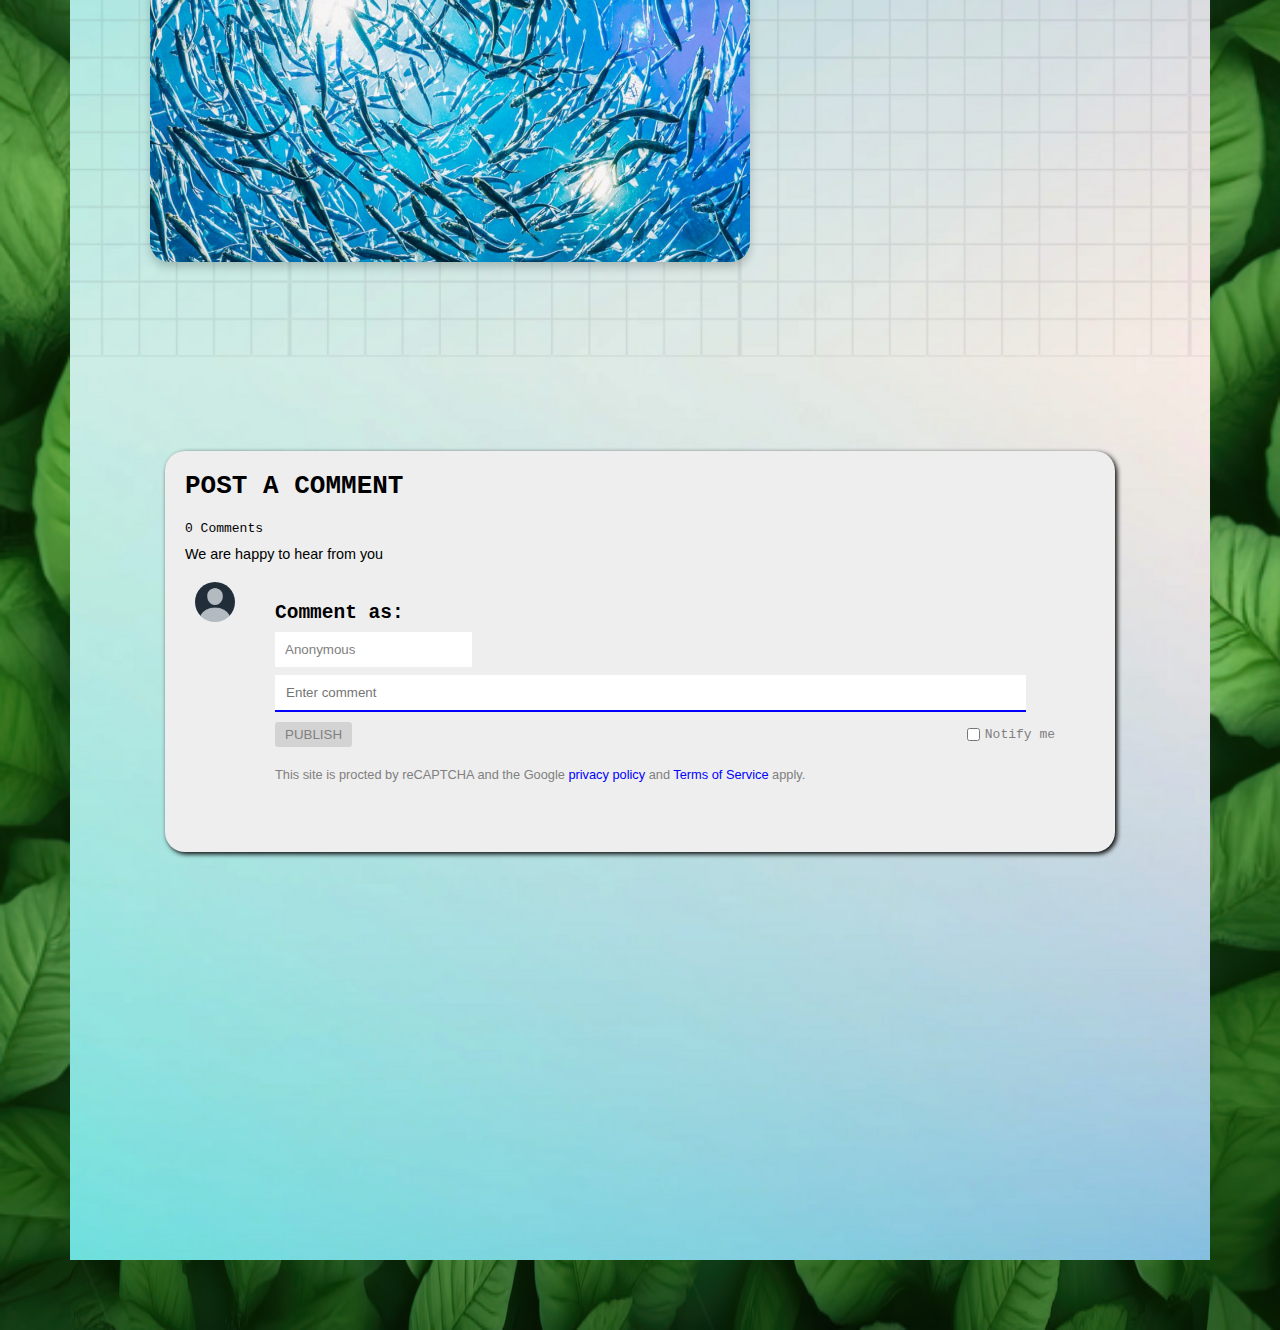
<file: overfishing.html>
<!DOCTYPE html>
<html>
<head>
    <title>Over-fishing</title>
    <link rel="stylesheet" href="overfishing.css">
    <link rel="icon" href="/images2/Earthgrid-logo.png" type="image/png">
</head>
<body>
    <section class="section1">
        <div class="content">
            <div class="text-container">
                <h1>Overfishing around the World</h1><br>
                <p1>Overfishing occurs when fish are caught at a rate faster than they can reproduce, leading to a significant decline in fish populations. This practice has widespread effects, including the collapse of marine ecosystems, as species that rely on fish for food also suffer. Bycatch, the unintentional capture of non-target species, further harms biodiversity. The current unsustainable speed of fish extraction creates a ripple effect throughout the ecosystem, including releasing CO2 into the atmosphere and destroying biodiverse coastal communities.
                    <br><br>Most of the ocean is unprotected,  there is little accountability for ensuring ethical and sustainable standards are upheld when fishing boats are out at sea. With nearly 80 percent of the world’s life making a home in the ocean, the continued subsidization of overfishing may eradicate marine biodiversity.
                </p1><br><br>
                <h3>Read more - </h3><br>
                <a href="https://en.wikipedia.org/wiki/Overfishing" class="button" target="_blank">Wikipedia</a>
                <a href="https://www.youtube.com/watch?v=JzhVZqwaynA" class="button" target="_blank">Youtube</a>
                <a href="https://sentientmedia.org/how-does-overfishing-affect-the-environment/#:~:text=Bottom%20Dragging,and%20whales%2C%20in%20their%20nets" class="button" target="_blank">Sentientmedia</a>
                <a href="https://openknowledge.fao.org/server/api/core/bitstreams/9df19f53-b931-4d04-acd3-58a71c6b1a5b/content/sofia/2022/status-of-fishery-resources.html" class="button" target="_blank">FAO</a><br>
            </div>
            
            <img src="./images/overfishing_intro.jpg" alt="OverFish_INTRO" class="of_intro">
        </div>
    </section>

    <section class="section2">
        <div class="content1">
          <h2>Understanding Nature Beyond What Meets the Eye</h2>
          <nav class="nav">
            <ul>
              <li>
                <a href="#" data-image="overfishing">Overfishing</a>
                <ul>
                  <li>
                    <a href="#" data-image="ecosystem_destruction">Ecosystem Destruction</a>
                    <ul>
                      <li>
                        <a href="#" data-image="coral_reef_loss">Coral Reef Loss</a>
                        <ul>
                          <li>
                            <a href="#" data-image="bycatch">ByCatch - Unintended Species Capture</a>
                          </li>
                        </ul>
                      </li>
                    </ul>
                  </li>
                  <li>
                    <a href="#" data-image="increased_co2_emission">Increased CO2 Emission</a>
                    <ul>
                      <li>
                        <a href="#" data-image="ocean_acidification">Ocean Acidification</a>
                      </li>
                    </ul>
                  </li>
                  <li>
                    <a href="#" data-image="species_decline">Species Decline</a>
                    <ul>
                      <li>
                        <a href="#" data-image="marine_pollution">Marine Pollution</a>
                      </li>
                      <li>
                        <a href="#" data-image="dead_zones">Dead zones</a>
                      </li>
                      <li>
                        <a href="#" data-image="economic_loss">Economic Loss</a>
                      </li>
                    </ul>
                  </li>
                </ul>
              </li>
            </ul>
          </nav>
          <div class="image-container">
            <!-- images will be added dynamically -->
          </div>
        </div>
      </section>

    <section class="section3">
      <div class="container">
        <div class="head"><h1>Post a Comment</h1></div>
        <div><span id="comment">0</span> Comments</div>
        <div class="text"><p>We are happy to hear from you</p></div>
        <div class="comments"></div>
        <div class="commentbox">
            <img src="./images/user1.png" alt="">
            <div class="content">
                <h2>Comment as: </h2>
                <input type="text" value="Anonymous" class="user">

                <div class="commentinput">
                    <input type="text" placeholder="   Enter comment" class="usercomment">
                    <div class="buttons">
                        <button type="submit" disabled id="publish">Publish</button>
                        <div class="notify">
                            <input type="checkbox" class="notifyinput"> <span>Notify me</span>
                        </div>
                    </div>
                </div>
                <p class="policy">This site is procted by reCAPTCHA and the Google <a href="">privacy policy</a> and <a href="">Terms of Service</a> apply.</p>
            </div>
        </div>
    </div>
    </section>
    <script src="overfishing.js"></script>
</body>
</html>
</file>
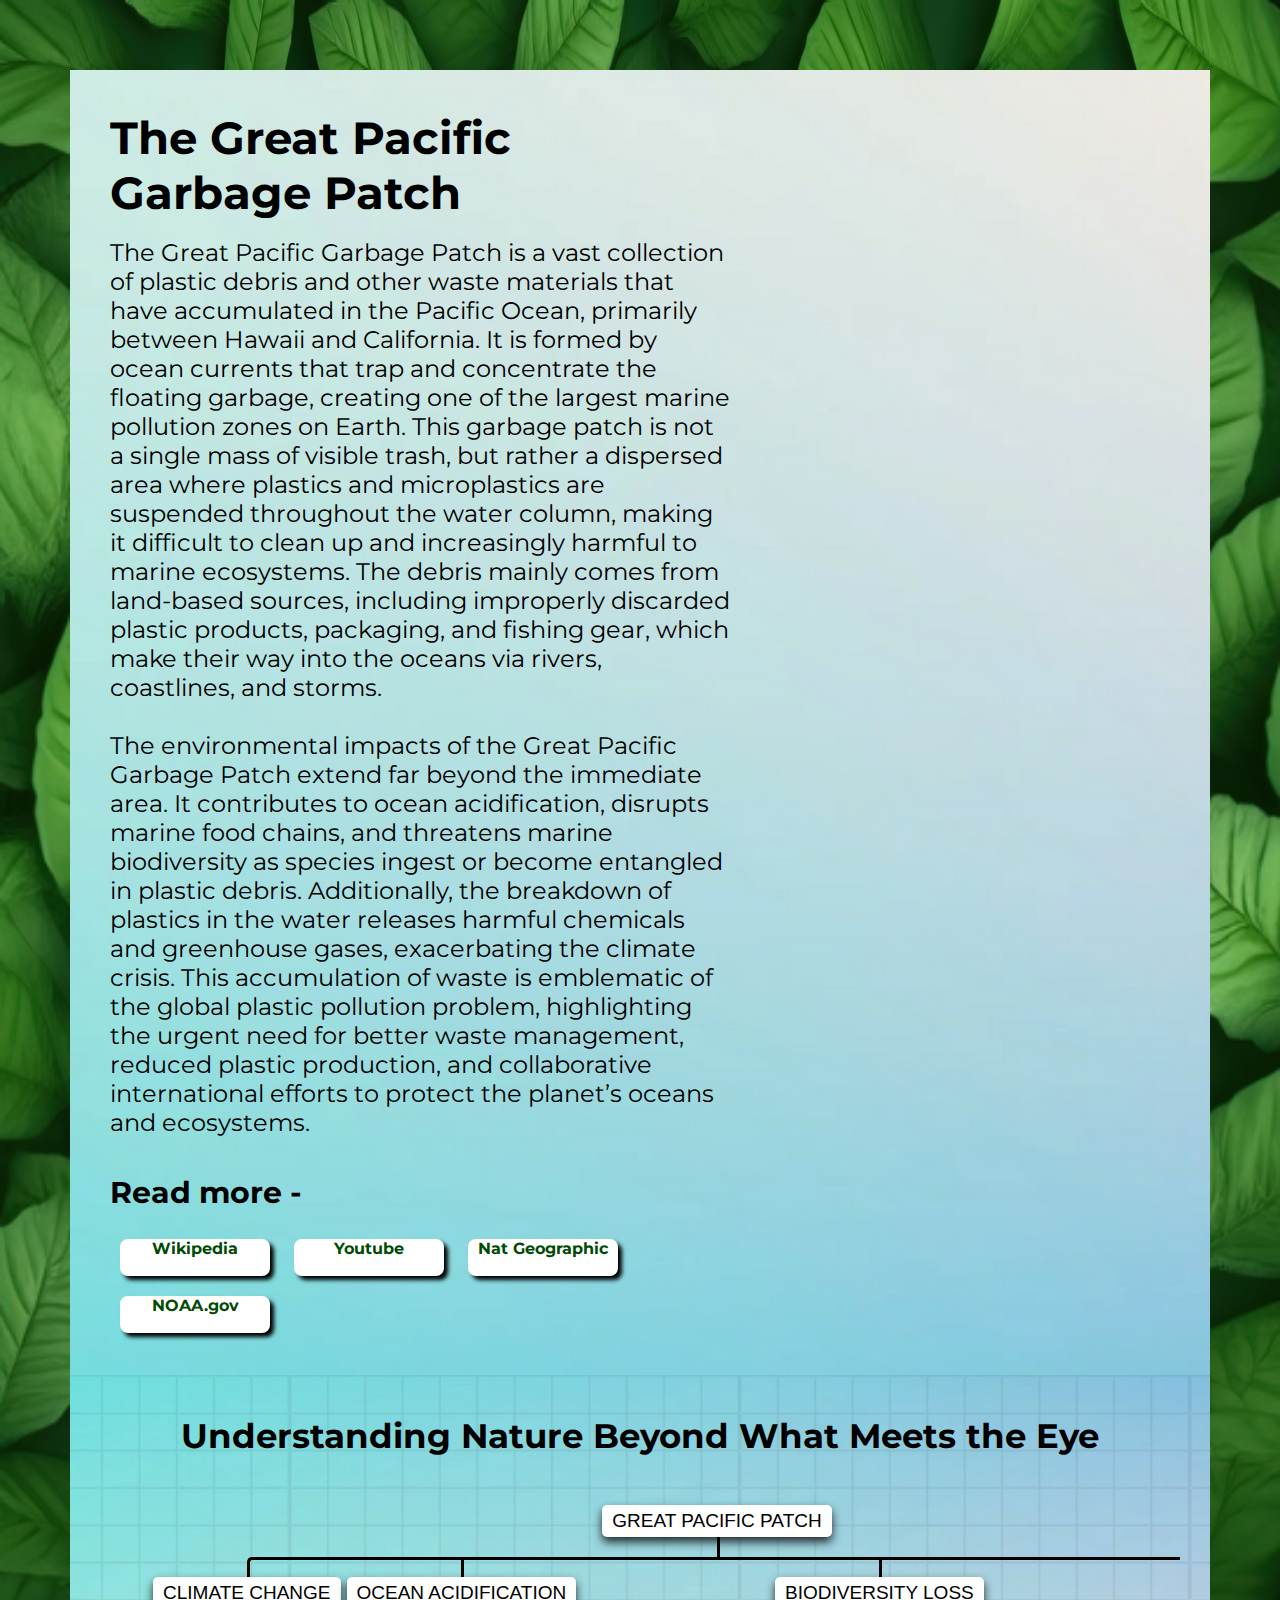
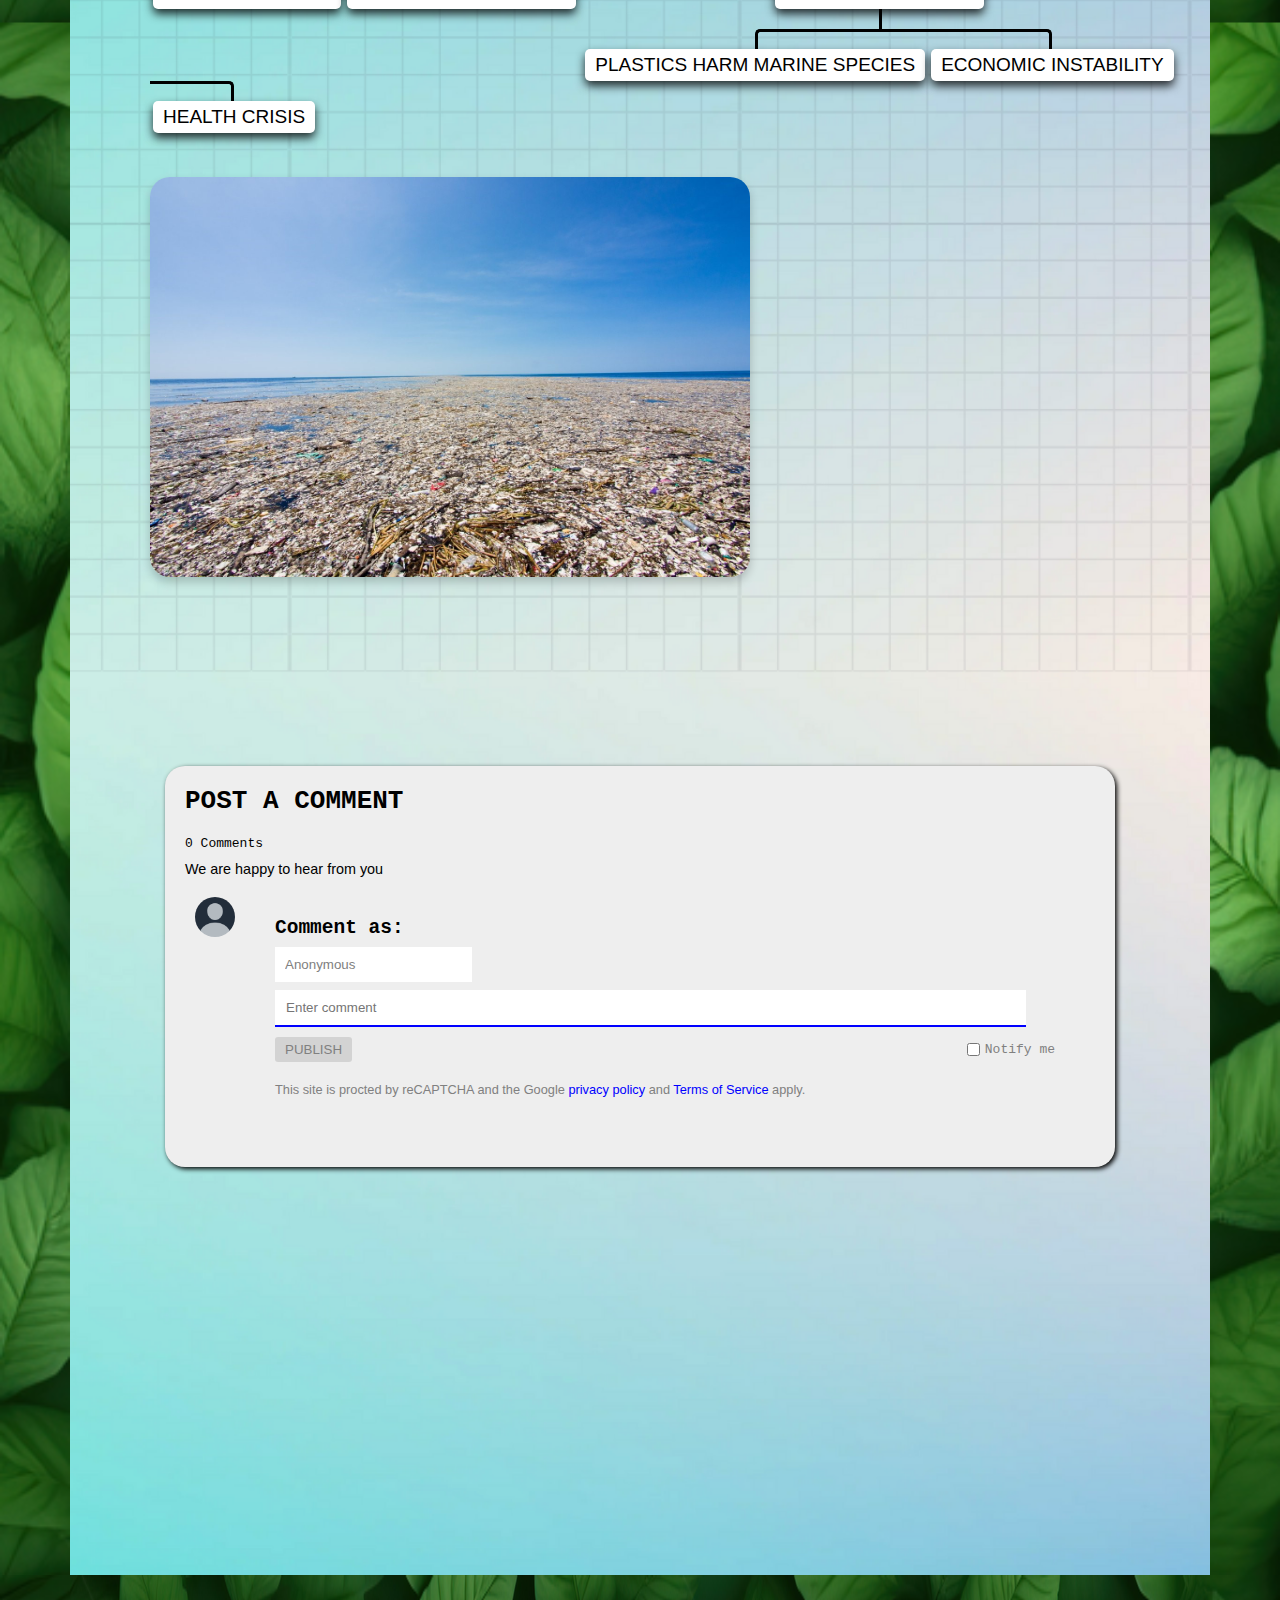
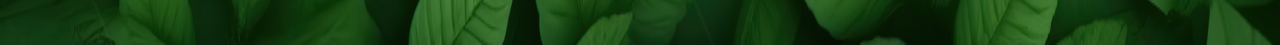
<file: pacific.html>
<!DOCTYPE html>
<html>
<head>
    <title>Pacific Garbage Patch</title>
    <link rel="stylesheet" href="pacific.css">
    <link rel="icon" href="/images2/Earthgrid-logo.png" type="image/png">
</head>
<body>
    <section class="section1">
        <div class="content">
            <div class="text-container">
                <h1>The Great Pacific Garbage Patch </h1><br>
                <p1>The Great Pacific Garbage Patch is a vast collection of plastic debris and other waste materials that have accumulated in the Pacific Ocean, primarily between Hawaii and California. It is formed by ocean currents that trap and concentrate the floating garbage, creating one of the largest marine pollution zones on Earth. This garbage patch is not a single mass of visible trash, but rather a dispersed area where plastics and microplastics are suspended throughout the water column, making it difficult to clean up and increasingly harmful to marine ecosystems. The debris mainly comes from land-based sources, including improperly discarded plastic products, packaging, and fishing gear, which make their way into the oceans via rivers, coastlines, and storms.
                    <br><br>The environmental impacts of the Great Pacific Garbage Patch extend far beyond the immediate area. It contributes to ocean acidification, disrupts marine food chains, and threatens marine biodiversity as species ingest or become entangled in plastic debris. Additionally, the breakdown of plastics in the water releases harmful chemicals and greenhouse gases, exacerbating the climate crisis. This accumulation of waste is emblematic of the global plastic pollution problem, highlighting the urgent need for better waste management, reduced plastic production, and collaborative international efforts to protect the planet’s oceans and ecosystems.</p1>
                    <br>
                <h3><br>Read more - </h3><br>
                <a href="https://en.wikipedia.org/wiki/Great_Pacific_garbage_patch" class="button" target="_blank">Wikipedia</a>
                <a href="https://www.youtube.com/watch?v=IpmVeboD4KI" class="button" target="_blank">Youtube</a>
                <a href="https://education.nationalgeographic.org/resource/great-pacific-garbage-patch/" class="button" target="_blank">Nat Geographic</a>
                <a href="https://oceanservice.noaa.gov/facts/garbagepatch.html" class="button" target="_blank">NOAA.gov</a><br>
            </div>
            
            <img src="./images/great_pacific.jpg" alt="sahara_INTRO" class="gp_intro">
        </div>
    </section>

    <section class="section2">
        <div class="content1">
          <h2>Understanding Nature Beyond What Meets the Eye</h2>
          <nav class="nav">
            <ul>
              <li>
                <a href="#" data-image="great">Great Pacific Patch</a>
                <ul>
                  <li>
                    <a href="#" data-image="climate_change">Climate Change</a>
                  </li>
                  <li>
                    <a href="#" data-image="ocean">Ocean Acidification</a>
                  </li>
                  <li>
                    <a href="#" data-image="biodiversity">Biodiversity Loss</a>
                    <ul>
                      <li>
                        <a href="#" data-image="plastics">Plastics harm Marine Species</a>
                      </li>
                      <li>
                        <a href="#" data-image="economic_instability">Economic Instability</a>
                      </li>
                    </ul>
                    <li>
                        <a href="#" data-image="health_crisis">Health Crisis</a>
                      </li>
                  </li>
                </ul>
              </li>
            </ul>
          </nav>
          <div class="image-container">
            <!-- images will be added dynamically -->
          </div>
        </div>
      </section>

    <section class="section3">
      <div class="container">
        <div class="head"><h1>Post a Comment</h1></div>
        <div><span id="comment">0</span> Comments</div>
        <div class="text"><p>We are happy to hear from you</p></div>
        <div class="comments"></div>
        <div class="commentbox">
            <img src="./images/user1.png" alt="">
            <div class="content">
                <h2>Comment as: </h2>
                <input type="text" value="Anonymous" class="user">

                <div class="commentinput">
                    <input type="text" placeholder="   Enter comment" class="usercomment">
                    <div class="buttons">
                        <button type="submit" disabled id="publish">Publish</button>
                        <div class="notify">
                            <input type="checkbox" class="notifyinput"> <span>Notify me</span>
                        </div>
                    </div>
                </div>
                <p class="policy">This site is procted by reCAPTCHA and the Google <a href="">privacy policy</a> and <a href="">Terms of Service</a> apply.</p>
            </div>
        </div>
    </div>
    </section>
    <script src="pacific.js"></script>
</body>
</html>
</file>
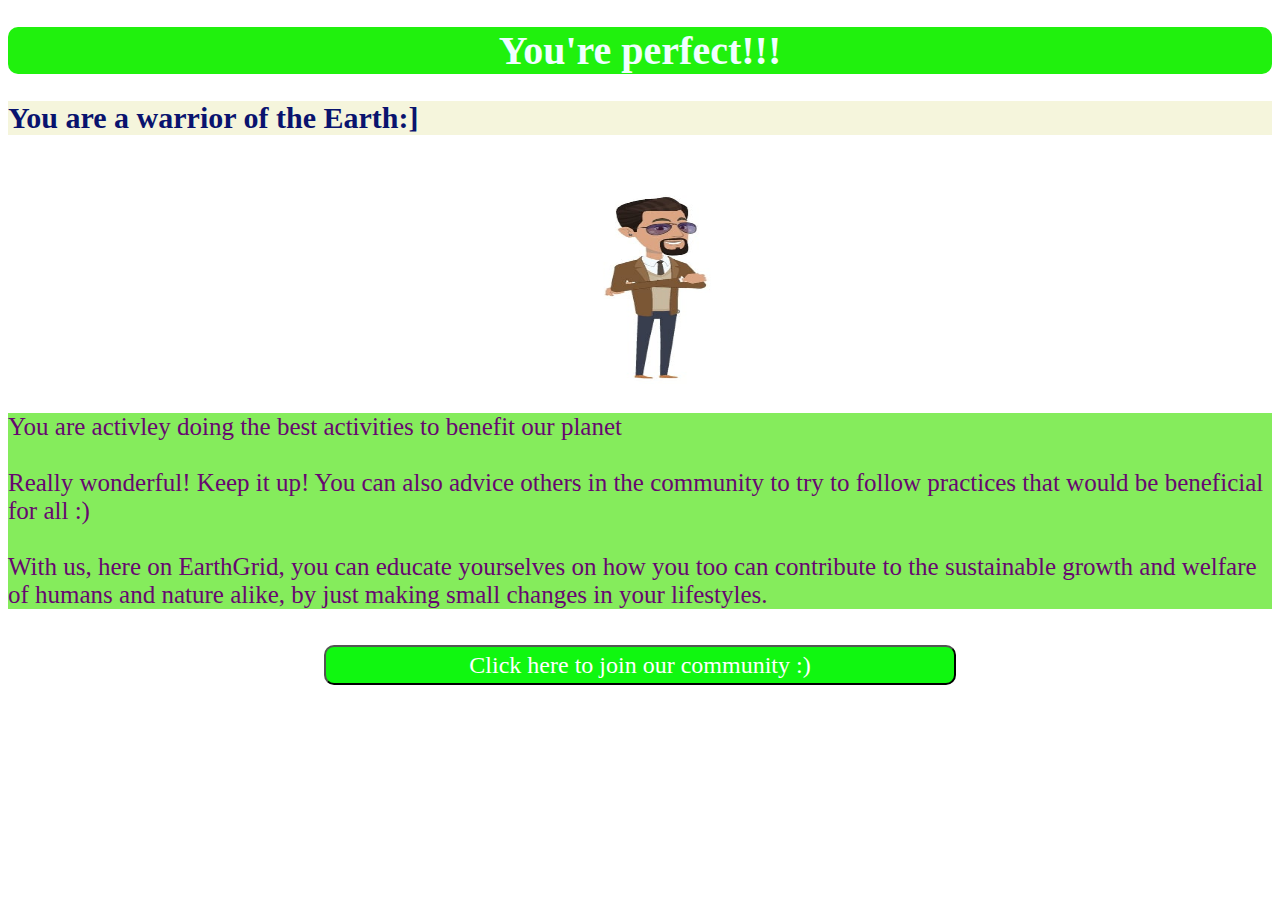
<file: perfect.html>
<!DOCTYPE html>
<html lang="en">
<head>
    <meta charset="UTF-8">
    <meta name="viewport" content="width=device-width, initial-scale=1.0">
    <link rel="icon" href="/images2/Earthgrid-logo.png" type="image/png">
    <title>Perfect</title>
</head>
<script>
    console.log('Hello world');
</script>
<body>
    <style>
        h1{
            font-family: 'Comic Sans MS';font-size: 40px;
            width:100%; text-align: center;border-radius: 10px;
            background-color: rgb(32, 241, 13);color: azure;
        }
        h2{
            font-family: 'Comic Sans MS';font-size: 30px;
            background-color: beige;color: rgb(9, 19, 110);
        }
        .bod{
            font-family: 'Comic Sans MS';background-color: rgb(133, 236, 92); color: rgb(103, 7, 112);
            font-size: 25px;
        }
        .box img{
            position: relative;left:500px;
        }
        .sub{
            input[type="submit"] {
            background-color: #6bcfc7;
            color: rgb(24, 26, 3);
            padding: 8px 20px;
            border: 3px solid rgb(20, 2, 2);
            border-radius: 5px;
            cursor: pointer;
            font-size: 20px;
            margin: 25px 0;
            display: block;
            width: 100%;font-family: 'Comic Sans MS';
        }
        }
    </style>
    <h1>You're perfect!!!</h1>
    <h2>You are a warrior of the Earth:]</h2>
    <div class="box">
        
        <img src="images/good.jpeg.jpg" height="250px" width="300px">
    </div>
    <div class="bod">You are activley doing the best activities to benefit our planet<br><br>
        Really wonderful! Keep it up! You can also advice others in the community to try to follow practices that would be beneficial for all :)<br><br>
        With us, here on EarthGrid, you can educate yourselves on how you too can contribute to the sustainable
        growth and welfare of humans and nature alike, by just making small changes in your lifestyles.

    </div>
    <br><br>
    <div class="sub">
        <form>
            <input type="button" value="Click here to join our community :)" onclick="window.location.href='https://discord.gg/BC3zCrx2';" style="width: 50%;margin-left: 25%;background-color: rgb(16, 247, 16);height: 40px;font-size: x-large;font-family: 'Times New Roman', Times, serif;color: white;border-radius: 10px;">
        </form>
    </div>
</body>
</html>
</file>
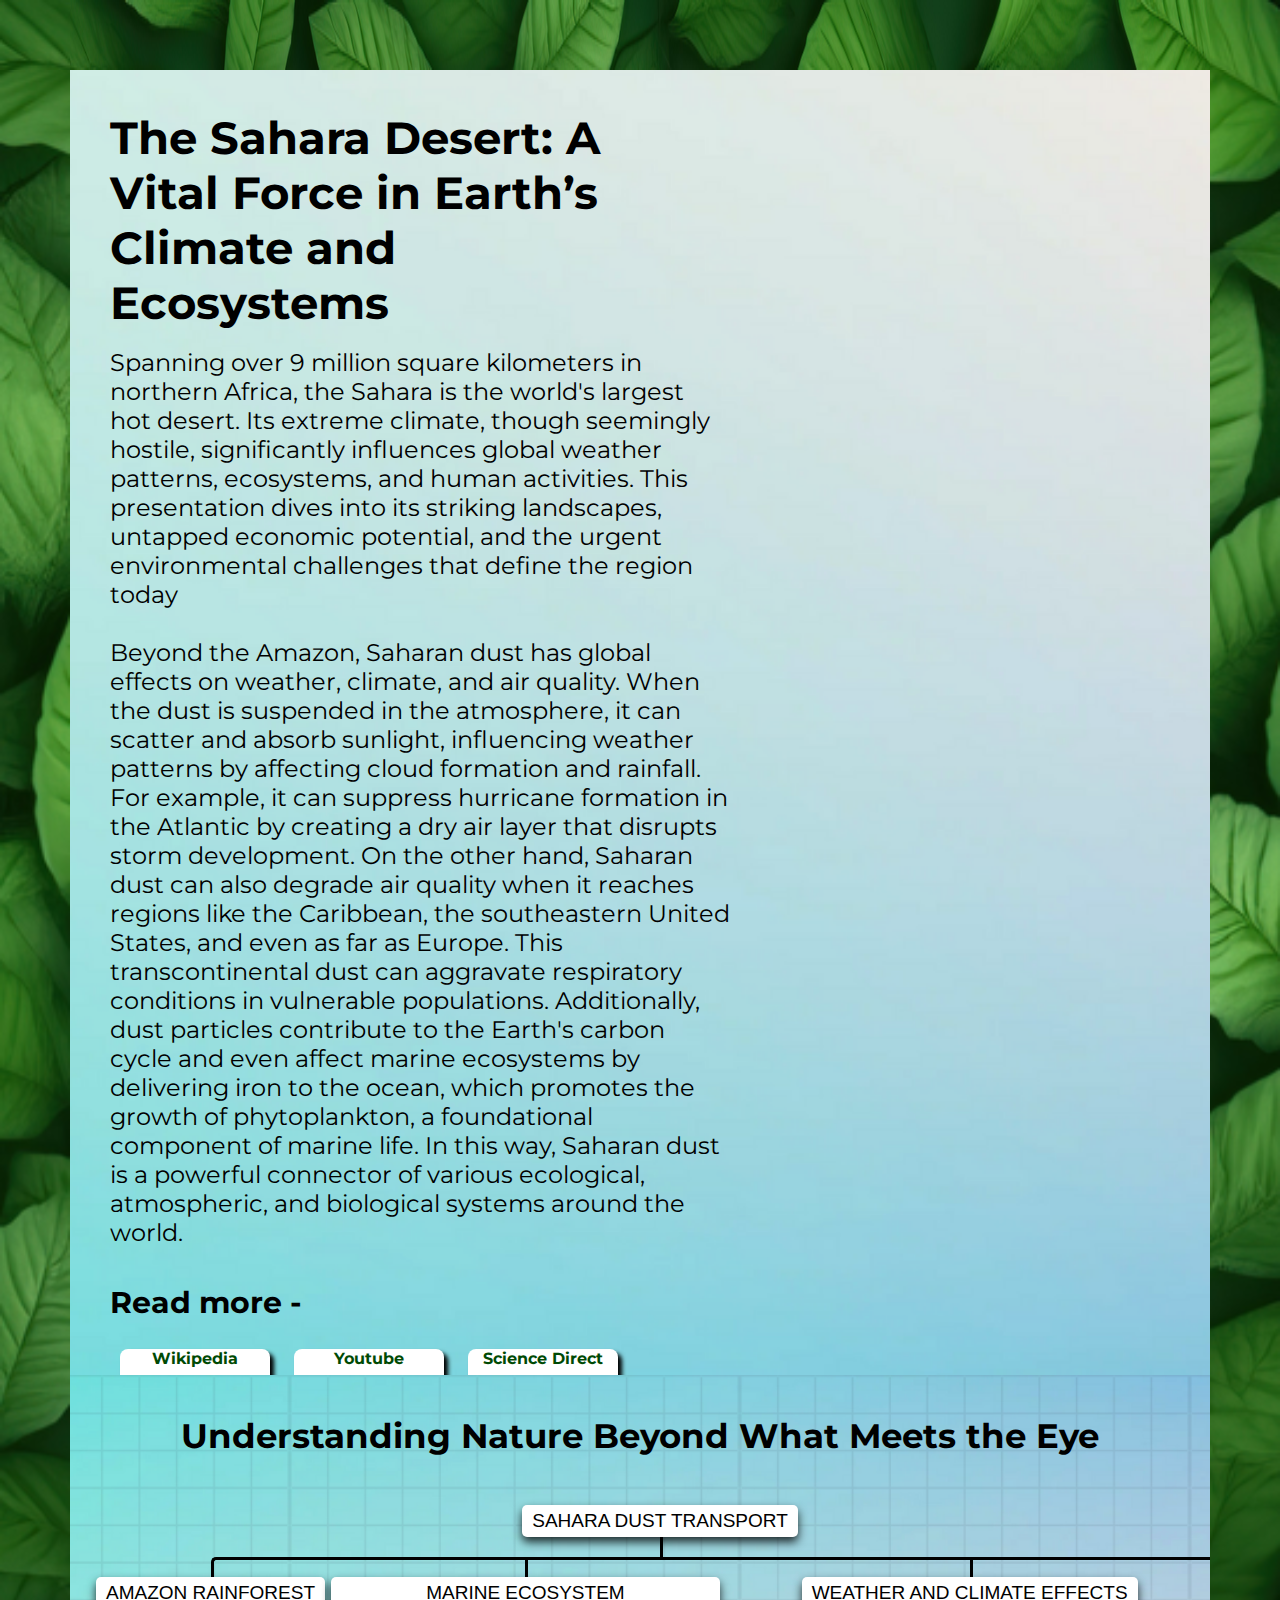
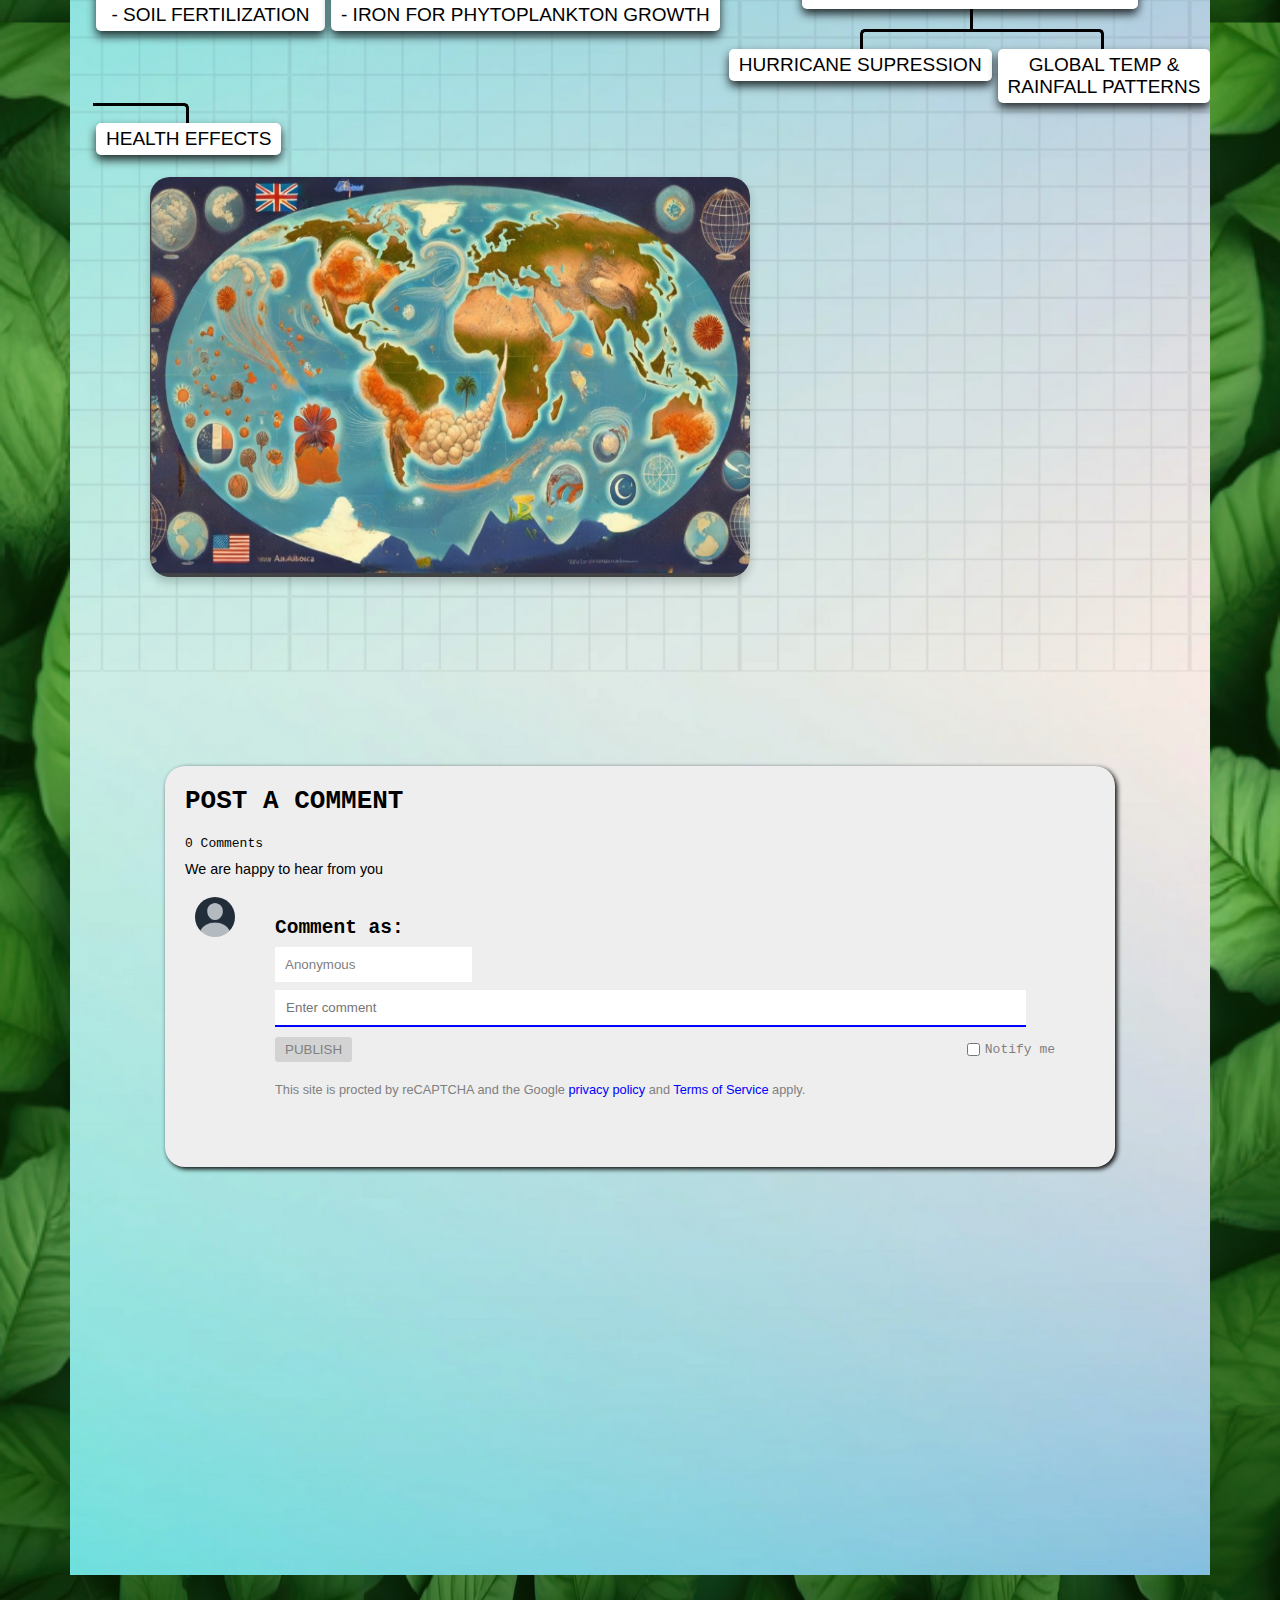
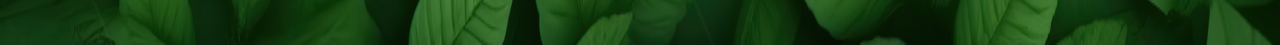
<file: sahara.html>
<!DOCTYPE html>
<html>
<head>
    <title>Sahara</title>
    <link rel="stylesheet" href="sahara.css">
    <link rel="icon" href="/images2/Earthgrid-logo.png" type="image/png">
</head>
<body>
    <section class="section1">
        <div class="content">
            <div class="text-container">
                <h1>The Sahara Desert: A Vital Force in Earth’s Climate and Ecosystems</h1><br>
                <p1>Spanning over 9 million square kilometers in northern Africa, the
                    Sahara is the world's largest hot
                    desert. Its extreme climate, though
                    seemingly hostile, significantly
                    influences global weather
                    patterns, ecosystems, and human
                    activities. This presentation dives
                    into its striking landscapes,
                    untapped economic potential, and
                    the urgent environmental
                    challenges that define the region
                    today
                    <br><br>Beyond the Amazon, Saharan dust has global
                    effects on weather, climate, and air quality.
                    When the dust is suspended in the
                    atmosphere, it can scatter and absorb
                    sunlight, influencing weather patterns by
                    affecting cloud formation and rainfall. For
                    example, it can suppress hurricane formation
                    in the Atlantic by creating a dry air layer that
                    disrupts storm development. On the other
                    hand, Saharan dust can also degrade air
                    quality when it reaches regions like the
                    Caribbean, the southeastern United States,
                    and even as far as Europe. This
                    transcontinental dust can aggravate
                    respiratory conditions in vulnerable
                    populations. Additionally, dust particles
                    contribute to the Earth's carbon cycle and
                    even affect marine ecosystems by delivering
                    iron to the ocean, which promotes the
                    growth of phytoplankton, a foundational
                    component of marine life. In this way,
                    Saharan dust is a powerful connector of
                    various ecological, atmospheric, and
                    biological systems around the world.</p1>
                    <br>
                <h3><br>Read more - </h3><br>
                <a href="https://en.wikipedia.org/wiki/Sahara" class="button" target="_blank">Wikipedia</a>
                <a href="https://www.youtube.com/watch?v=cobrbq7Pwok" class="button" target="_blank">Youtube</a>
                <a href="https://www.sciencedirect.com/science/article/pii/S2590332220301007" class="button" target="_blank">Science Direct</a>
                <a href="https://www.smithsonianmag.com/science-nature/what-really-turned-sahara-desert-green-oasis-wasteland-180962668/" class="button" target="_blank">Smithsonianmag</a><br>
            </div>
            
            <img src="./images/sahara_intro.jpg" alt="sahara_INTRO" class="sa_intro">
        </div>
    </section>

    <section class="section2">
        <div class="content1">
          <h2>Understanding Nature Beyond What Meets the Eye</h2>
          <nav class="nav">
            <ul>
              <li>
                <a href="#" data-image="sahara_dust">Sahara Dust Transport</a>
                <ul>
                  <li>
                    <a href="#" data-image="amazon_forest">Amazon Rainforest <br>- Soil fertilization</a>
                  </li>
                  <li>
                    <a href="#" data-image="marine_ecosystem">Marine Ecosystem <br>- Iron for Phytoplankton growth</a>
                  </li>
                  <li>
                    <a href="#" data-image="weather">Weather and Climate Effects</a>
                    <ul>
                      <li>
                        <a href="#" data-image="hurricane">Hurricane Supression</a>
                      </li>
                      <li>
                        <a href="#" data-image="global_temp">Global Temp & <br>Rainfall Patterns</a>
                      </li>
                    </ul>
                    <li>
                        <a href="#" data-image="health">Health Effects</a>
                      </li>
                  </li>
                </ul>
              </li>
            </ul>
          </nav>
          <div class="image-container">
            <!-- images will be added dynamically -->
          </div>
        </div>
      </section>

    <section class="section3">
      <div class="container">
        <div class="head"><h1>Post a Comment</h1></div>
        <div><span id="comment">0</span> Comments</div>
        <div class="text"><p>We are happy to hear from you</p></div>
        <div class="comments"></div>
        <div class="commentbox">
            <img src="./images/user1.png" alt="">
            <div class="content">
                <h2>Comment as: </h2>
                <input type="text" value="Anonymous" class="user">

                <div class="commentinput">
                    <input type="text" placeholder="   Enter comment" class="usercomment">
                    <div class="buttons">
                        <button type="submit" disabled id="publish">Publish</button>
                        <div class="notify">
                            <input type="checkbox" class="notifyinput"> <span>Notify me</span>
                        </div>
                    </div>
                </div>
                <p class="policy">This site is procted by reCAPTCHA and the Google <a href="">privacy policy</a> and <a href="">Terms of Service</a> apply.</p>
            </div>
        </div>
    </div>
    </section>
    <script src="sahara.js"></script>
</body>
</html>
</file>
<file: amazon.css>
@import url('https://fonts.googleapis.com/css2?family=Montserrat:ital,wght@0,100..900;1,100..900&display=swap');

body {
  margin: 0;
  padding: 0;
  border: 70px solid transparent; /* Set border width and make it transparent */
  background-color: #ffffff;
  border-image: url("./images/main_background.jpg") 30 round; /* Replace with your image path */
  border-radius: -50px; /* Negative value for inward curve */
}

.section1 {
  width: 100%;
  height: 138vh;
  overflow-x: hidden;
  display: flex;
  flex-direction: column;
  background-image: url("./images/background1.png"); /* Replace with your image path */
  background-size: cover; /* Adjust background size as needed */
  background-position: center; /* Adjust background position as needed */
}

.section2 {
  width: 100%;
  height: 100vh;
  overflow-x: hidden;
  display: flex;
  flex-direction: column;
  background-image: url("./images/background2.png"); /* Replace with your image path */
  background-size: cover; /* Adjust background size as needed */
  background-position: center; /* Adjust background position as needed */
}

.section3 {
  width: 100%;
  height: 100vh;
  overflow-x: hidden;
  display: flex;
  flex-direction: column;
  background-image: url("./images/background3.png"); /* Replace with your image path */
  background-size: cover; /* Adjust background size as needed */
  background-position: center; /* Adjust background position as needed */
}

.content {
    padding: 20px;
}

.content h1 {
    font-family: Montserrat, sans-serif;
    font-size: 45px;
    margin-right: 50px; /* Add additional space to the right */
}

.content h3{
  font-family: Montserrat, sans-serif;
  font-size: 30px;
  margin-right: 50px; /* Add additional space to the right */
}

.text-container {
    width: 60%; /* Adjust the width as needed */
    float: left;
    padding: 20px 20px; /* Increase top and bottom padding for more space */

}
  
.text-container p1 {
    font-family: Montserrat,sans-serif;
    font-size: 24px;

}
.gp_intro {
    width: 500px;
    height: auto; /* Maintain aspect ratio */
    float: left;
    margin-left: 15px;
    margin-top: 120px;
    box-shadow: 0px 5px 10px rgba(0, 0, 0, 0.8); /* Add a drop shadow effect */
    border-radius: 5px;
  }

  *,
*:before,
*:after {
  -webkit-box-sizing: border-box;
  -moz-box-sizing: border-box;
  box-sizing: border-box;
}

* {
  position: relative;
  margin: 0;
  padding: 0;
  
  border: 0 none;
    
  -webkit-transition: all ease .4s;
  -moz-transition: all ease .4s;
    transition: all ease .4s;
}

.content1 {
    width: 100%;
    margin-left: 0px;
    margin-right: auto;
    padding: 20px;
}

.nav {
    position: absolute;
    top: 90px;
    left: 10%;
    margin: 20px;
    width: 100%; /* Change the width to 800px */
    height: 600px; /* Change the height to 600px */
    z-index: 1;
}

.nav ul {
  position: relative;
  padding-top: 20px; 
}

.nav li {
  position: relative;
  padding: 20px 3px 0 3px; 
  float: left; 
  text-align: center;
  list-style-type: none; 
}

.nav li::before, .nav li::after{
  content: '';
  position: absolute; 
  top: 0; 
  right: 50%;
  width: 50%; 
  height: 20px;
  border-top: 3px solid #000000;
}

.nav li::after{
  left: 50%;
  right: auto; 
  
  border-left: 3px solid #000000;
}

.nav li:only-child::after, .nav li:only-child::before {
  content: '';
  display: none;
}

.nav li:only-child{ padding-top: 0;}
.nav li:first-child::before, .nav li:last-child::after{
  border: 0 none;
}

.nav li:last-child::before{
  border-right: 3px solid #000000;
  border-radius: 0 5px 0 0;
}

.nav li:first-child::after{
    border-radius: 5px 0 0 0;
}
.nav ul ul::before{
  content: '';
  position: absolute; top: 0; left: 50%;
  border-left: 3px solid #000000;
  width: 0; 
  height: 20px;
}

.nav li a{
  display: inline-block;
  padding: 5px 10px;
  
  border-radius: 5px;
  box-shadow: 0px 5px 10px rgba(0.2, 0, 0.3, 0.8); 
  
  text-decoration: none;
  text-transform: uppercase;
  color: #000000;
  font-family: arial, verdana, tahoma;
  font-size: 19px;
  background-color: rgb(255, 255, 255);
}

.nav li a:hover, .nav li a:hover+ul li a {
  color: #000000;
  background: #fcff9a;   
  border: 3px solid #373737;
}

.nav li a:hover+ul li::after, 
.nav li a:hover+ul li::before, 
.nav li a:hover+ul::before, 
.nav li a:hover+ul ul::before{
  content: '';
  border-color: #94a0b4;
}

.content1 h2{
    font-family: Montserrat, sans-serif;
    font-size: 34px;
    text-align: center; /* Center the text horizontally */
    margin: 0 auto; /* Center the element vertically */
    margin-top: 20px;
}

.image-container img{
    background-position: center;
    margin-top: 230px;
    margin-left: 60px;
    width: 600px; /* Adjust the desired width */
    height: 400px; /* Maintain aspect ratio */
    border-radius: 20px; /* Adjust the radius for the desired curve */
    box-shadow: 0px 5px 10px rgba(0, 0, 0, 0.2); /* Add a drop shadow effect */
}

.button{
  display:inline-block;
  text-decoration:none;
  color:rgb(0, 74, 4);
  font-weight:bold;
  font-family: Montserrat, sans-serif;
  min-width:150px;
  min-height:37px;
  border-radius:8px;
  text-align:center;
  background-color:rgb(255, 255, 255);
  box-shadow:4px 4px 4px rgb(0, 0, 0);
  margin:10px;
  }
.button:active{
  background-color:rgb(234, 0, 0);
  position:relative;
  color:rgb(255, 255, 255);
  top:8px;
  left:8px;

}

.container {
  background: #eeeeee;
  padding: 20px;
  font-family: monospace;
  width: 950px;
  box-shadow: 2px 2px 5px #000;
  margin: 0 auto; /* Center the container horizontally */
  margin-top: 8%;
  border-radius: 20px;
}

.head {
  text-transform: uppercase;
  margin-bottom: 20px;
}

.text {
  margin: 10px 0;
  font-family: sans-serif;
  font-size: 0.9em;
}

.commentbox {
  display: flex;
  justify-content: space-around;
  padding: 10px;
}

.commentbox > img {
  width: 40px;
  height: 40px;
  border-radius: 50%;
  /* float: left; */
  margin-right: 20px;
  object-fit: cover;
  object-position: center;
}

.content {
  width: 100%;
}

.user {
  border: none;
  outline: none;
  margin: 8px 0;
  color: #808080;
  margin-left: 0px;
  padding: 10px;
}

.commentinput > input {
  border: none;
  padding: 10px;
  padding-left: 0;
  outline: none;
  border-bottom: 2px solid blue;
  margin-bottom: 10px;
  width: 95%;
}

.buttons {
  display: flex;
  justify-content: space-between;
  align-items: center;
  color: #808080;
}

.buttons > button {
  padding: 5px 10px;
  background: lightgrey;
  color: #808080;
  text-transform: uppercase;
  border: none;
  outline: none;
  border-radius: 3px;
  cursor: pointer;
}

.buttons > button.abled {
  background: blue;
  color: #fff;
}

.policy {
  margin: 20px 0;
  font-size: 0.8em;
  font-family: Arial, sans-serif;
  color: #808080;
}

.policy a {
  text-decoration: none;
  color: blue;
}

.notify {
  margin-right: 10px;
  display: flex;
  align-items: center;
}

.notify > input {
  margin-right: 5px;
  border: 2px solid #808080;
}

.parents {
  font-family: Arial, sans-serif;
  display: flex;
  margin-bottom: 30px;
}

.parents h1 {
  font-size: 0.9em;
}

.parents p {
  margin: 10px 0;
  font-size: 0.9em;
}

.parents > img {
  width: 40px;
  height: 40px;
  border-radius: 50%;
  margin-right: 20px;
  object-fit: cover;
  object-position: center;
}

.engagements {
  display: flex;
  align-items: center;
  margin-bottom: 10px;
}

.engagements img {
  width: 20px;

}

.engagements img:nth-child(1) {
  margin-right: 10px;
  width: 25px;
}

.date {
  color: #808080;
  font-size: 0.8em;
}
</file>
<file: chernobyl.css>
@import url('https://fonts.googleapis.com/css2?family=Montserrat:ital,wght@0,100..900;1,100..900&display=swap');

body {
  margin: 0;
  padding: 0;
  border: 70px solid transparent; /* Set border width and make it transparent */
  background-color: #ffffff;
  border-image: url("./images/main_background.jpg") 30 round; /* Replace with your image path */
  border-radius: -50px; /* Negative value for inward curve */
}

.section1 {
  width: 100%;
  height: 130vh;
  overflow-x: hidden;
  display: flex;
  flex-direction: column;
  background-image: url("./images/background1.png"); /* Replace with your image path */
  background-size: cover; /* Adjust background size as needed */
  background-position: center; /* Adjust background position as needed */
}

.section2 {
  width: 100%;
  height: 100vh;
  overflow-x: hidden;
  display: flex;
  flex-direction: column;
  background-image: url("./images/background2.png"); /* Replace with your image path */
  background-size: cover; /* Adjust background size as needed */
  background-position: center; /* Adjust background position as needed */
}

.section3 {
  width: 100%;
  height: 100vh;
  overflow-x: hidden;
  display: flex;
  flex-direction: column;
  background-image: url("./images/background3.png"); /* Replace with your image path */
  background-size: cover; /* Adjust background size as needed */
  background-position: center; /* Adjust background position as needed */
}

.content {
    padding: 20px;
}

.content h1 {
    font-family: Montserrat, sans-serif;
    font-size: 45px;
    margin-right: 50px; /* Add additional space to the right */
}

.content h3{
  font-family: Montserrat, sans-serif;
  font-size: 30px;
  margin-right: 50px; /* Add additional space to the right */
}

.text-container {
    width: 60%; /* Adjust the width as needed */
    float: left;
    padding: 20px 20px; /* Increase top and bottom padding for more space */

}
  
.text-container p1 {
    font-family: Montserrat,sans-serif;
    font-size: 24px;

}
.os_intro {
    width: 500px;
    height: 350px; /* Maintain aspect ratio */
    float: left;
    margin-left: 15px;
    margin-top: 160px;
    box-shadow: 0px 5px 10px rgba(0, 0, 0, 0.8); /* Add a drop shadow effect */
    border-radius: 5px;
  }

  *,
*:before,
*:after {
  -webkit-box-sizing: border-box;
  -moz-box-sizing: border-box;
  box-sizing: border-box;
}

* {
  position: relative;
  margin: 0;
  padding: 0;
  
  border: 0 none;
    
  -webkit-transition: all ease .4s;
  -moz-transition: all ease .4s;
    transition: all ease .4s;
}

.content1 {
    width: 100%;
    margin-left: 0px;
    margin-right: auto;
    padding: 20px;
}

.nav {
    position: absolute;
    top: 90px;
    left: 8%;
    margin: 20px;
    width: 100%; /* Change the width to 800px */
    height: 600px; /* Change the height to 600px */
    z-index: 1;
}

.nav ul {
  position: relative;
  padding-top: 20px; 
}

.nav li {
  position: relative;
  padding: 20px 30px 0 3px; 
  float: left; 
  text-align: center;
  list-style-type: none; 
}

.nav li::before, .nav li::after{
  content: '';
  position: absolute; 
  top: 0; 
  right: 50%;
  width: 50%; 
  height: 20px;
  border-top: 3px solid #000000;
}

.nav li::after{
  left: 50%;
  right: auto; 
  
  border-left: 3px solid #000000;
}

.nav li:only-child::after, .nav li:only-child::before {
  content: '';
  display: none;
}

.nav li:only-child{ padding-top: 0;}
.nav li:first-child::before, .nav li:last-child::after{
  border: 0 none;
}

.nav li:last-child::before{
  border-right: 3px solid #000000;
  border-radius: 0 5px 0 0;
}

.nav li:first-child::after{
    border-radius: 5px 0 0 0;
}
.nav ul ul::before{
  content: '';
  position: absolute; top: 0; left: 50%;
  border-left: 3px solid #000000;
  width: 0; 
  height: 20px;
}

.nav li a{
  display: inline-block;
  padding: 5px 10px;
  
  border-radius: 5px;
  box-shadow: 0px 5px 10px rgba(0.2, 0, 0.3, 0.8); 
  
  text-decoration: none;
  text-transform: uppercase;
  color: #000000;
  font-family: arial, verdana, tahoma;
  font-size: 19px;
  background-color: rgb(255, 255, 255);
}

.nav li a:hover, .nav li a:hover+ul li a {
  color: #000000;
  background: #fcff9a;   
  border: 3px solid #373737;
}

.nav li a:hover+ul li::after, 
.nav li a:hover+ul li::before, 
.nav li a:hover+ul::before, 
.nav li a:hover+ul ul::before{
  content: '';
  border-color: #94a0b4;
}

.content1 h2{
    font-family: Montserrat, sans-serif;
    font-size: 34px;
    text-align: center; /* Center the text horizontally */
    margin: 0 auto; /* Center the element vertically */
    margin-top: 20px;
}

.image-container img{
    background-position: center;
    margin-top: 250px;
    margin-left: 60px;
    width: 600px; /* Adjust the desired width */
    height: 400px; /* Maintain aspect ratio */
    border-radius: 20px; /* Adjust the radius for the desired curve */
    box-shadow: 0px 5px 10px rgba(0, 0, 0, 0.2); /* Add a drop shadow effect */
}

.button{
  display:inline-block;
  text-decoration:none;
  color:rgb(0, 74, 4);
  font-weight:bold;
  font-family: Montserrat, sans-serif;
  min-width:150px;
  min-height:37px;
  border-radius:8px;
  text-align:center;
  background-color:rgb(255, 255, 255);
  box-shadow:4px 4px 4px rgb(0, 0, 0);
  margin:10px;
  }
.button:active{
  background-color:rgb(234, 0, 0);
  position:relative;
  color:rgb(255, 255, 255);
  top:8px;
  left:8px;

}

.button:hover{
  background-color: #4e4f50;
  transform: scale(1.15);
  transition: background-color 0.2s ease;
}

.container {
  background: #eeeeee;
  padding: 20px;
  font-family: monospace;
  width: 950px;
  box-shadow: 2px 2px 5px #000;
  margin: 0 auto; /* Center the container horizontally */
  margin-top: 8%;
  border-radius: 20px;
}

.head {
  text-transform: uppercase;
  margin-bottom: 20px;
}

.text {
  margin: 10px 0;
  font-family: sans-serif;
  font-size: 0.9em;
}

.commentbox {
  display: flex;
  justify-content: space-around;
  padding: 10px;
}

.commentbox > img {
  width: 40px;
  height: 40px;
  border-radius: 50%;
  /* float: left; */
  margin-right: 20px;
  object-fit: cover;
  object-position: center;
}

.content {
  width: 100%;
}

.user {
  border: none;
  outline: none;
  margin: 8px 0;
  color: #808080;
  margin-left: 0px;
  padding: 10px;
}

.commentinput > input {
  border: none;
  padding: 10px;
  padding-left: 0;
  outline: none;
  border-bottom: 2px solid blue;
  margin-bottom: 10px;
  width: 95%;
}

.buttons {
  display: flex;
  justify-content: space-between;
  align-items: center;
  color: #808080;
}

.buttons > button {
  padding: 5px 10px;
  background: lightgrey;
  color: #808080;
  text-transform: uppercase;
  border: none;
  outline: none;
  border-radius: 3px;
  cursor: pointer;
}

.buttons > button.abled {
  background: blue;
  color: #fff;
}

.policy {
  margin: 20px 0;
  font-size: 0.8em;
  font-family: Arial, sans-serif;
  color: #808080;
}

.policy a {
  text-decoration: none;
  color: blue;
}

.notify {
  margin-right: 10px;
  display: flex;
  align-items: center;
}

.notify > input {
  margin-right: 5px;
  border: 2px solid #808080;
}

.parents {
  font-family: Arial, sans-serif;
  display: flex;
  margin-bottom: 30px;
}

.parents h1 {
  font-size: 0.9em;
}

.parents p {
  margin: 10px 0;
  font-size: 0.9em;
}

.parents > img {
  width: 40px;
  height: 40px;
  border-radius: 50%;
  margin-right: 20px;
  object-fit: cover;
  object-position: center;
}

.engagements {
  display: flex;
  align-items: center;
  margin-bottom: 10px;
}

.engagements img {
  width: 20px;

}

.engagements img:nth-child(1) {
  margin-right: 10px;
  width: 25px;
}

.date {
  color: #808080;
  font-size: 0.8em;
}
</file>
<file: oil_spill.css>
@import url('https://fonts.googleapis.com/css2?family=Montserrat:ital,wght@0,100..900;1,100..900&display=swap');

body {
  margin: 0;
  padding: 0;
  border: 70px solid transparent; /* Set border width and make it transparent */
  background-color: #ffffff;
  border-image: url("./images/main_background.jpg") 30 round; /* Replace with your image path */
  border-radius: -50px; /* Negative value for inward curve */
}

.section1 {
  width: 100%;
  height: 130vh;
  overflow-x: hidden;
  display: flex;
  flex-direction: column;
  background-image: url("./images/background1.png"); /* Replace with your image path */
  background-size: cover; /* Adjust background size as needed */
  background-position: center; /* Adjust background position as needed */
}

.section2 {
  width: 100%;
  height: 100vh;
  overflow-x: hidden;
  display: flex;
  flex-direction: column;
  background-image: url("./images/background2.png"); /* Replace with your image path */
  background-size: cover; /* Adjust background size as needed */
  background-position: center; /* Adjust background position as needed */
}

.section3 {
  width: 100%;
  height: 100vh;
  overflow-x: hidden;
  display: flex;
  flex-direction: column;
  background-image: url("./images/background3.png"); /* Replace with your image path */
  background-size: cover; /* Adjust background size as needed */
  background-position: center; /* Adjust background position as needed */
}

.content {
    padding: 20px;
}

.content h1 {
    font-family: Montserrat, sans-serif;
    font-size: 45px;
    margin-right: 50px; /* Add additional space to the right */
}

.content h3{
  font-family: Montserrat, sans-serif;
  font-size: 30px;
  margin-right: 50px; /* Add additional space to the right */
}

.text-container {
    width: 60%; /* Adjust the width as needed */
    float: left;
    padding: 20px 20px; /* Increase top and bottom padding for more space */

}
  
.text-container p1 {
    font-family: Montserrat,sans-serif;
    font-size: 24px;

}
.os_intro {
    width: 500px;
    height: 350px; /* Maintain aspect ratio */
    float: left;
    margin-left: 15px;
    margin-top: 160px;
    box-shadow: 0px 5px 10px rgba(0, 0, 0, 0.8); /* Add a drop shadow effect */
    border-radius: 5px;
  }

  *,
*:before,
*:after {
  -webkit-box-sizing: border-box;
  -moz-box-sizing: border-box;
  box-sizing: border-box;
}

* {
  position: relative;
  margin: 0;
  padding: 0;
  
  border: 0 none;
    
  -webkit-transition: all ease .4s;
  -moz-transition: all ease .4s;
    transition: all ease .4s;
}

.content1 {
    width: 100%;
    margin-left: 0px;
    margin-right: auto;
    padding: 20px;
}

.nav {
    position: absolute;
    top: 90px;
    left: 10%;
    margin: 20px;
    width: 100%; /* Change the width to 800px */
    height: 600px; /* Change the height to 600px */
    z-index: 1;
}

.nav ul {
  position: relative;
  padding-top: 20px; 
}

.nav li {
  position: relative;
  padding: 20px 30px 0 3px; 
  float: left; 
  text-align: center;
  list-style-type: none; 
}

.nav li::before, .nav li::after{
  content: '';
  position: absolute; 
  top: 0; 
  right: 50%;
  width: 50%; 
  height: 20px;
  border-top: 3px solid #000000;
}

.nav li::after{
  left: 50%;
  right: auto; 
  
  border-left: 3px solid #000000;
}

.nav li:only-child::after, .nav li:only-child::before {
  content: '';
  display: none;
}

.nav li:only-child{ padding-top: 0;}
.nav li:first-child::before, .nav li:last-child::after{
  border: 0 none;
}

.nav li:last-child::before{
  border-right: 3px solid #000000;
  border-radius: 0 5px 0 0;
}

.nav li:first-child::after{
    border-radius: 5px 0 0 0;
}
.nav ul ul::before{
  content: '';
  position: absolute; top: 0; left: 50%;
  border-left: 3px solid #000000;
  width: 0; 
  height: 20px;
}

.nav li a{
  display: inline-block;
  padding: 5px 10px;
  
  border-radius: 5px;
  box-shadow: 0px 5px 10px rgba(0.2, 0, 0.3, 0.8); 
  
  text-decoration: none;
  text-transform: uppercase;
  color: #000000;
  font-family: arial, verdana, tahoma;
  font-size: 19px;
  background-color: rgb(255, 255, 255);
}

.nav li a:hover, .nav li a:hover+ul li a {
  color: #000000;
  background: #fcff9a;   
  border: 3px solid #373737;
}

.nav li a:hover+ul li::after, 
.nav li a:hover+ul li::before, 
.nav li a:hover+ul::before, 
.nav li a:hover+ul ul::before{
  content: '';
  border-color: #94a0b4;
}

.content1 h2{
    font-family: Montserrat, sans-serif;
    font-size: 34px;
    text-align: center; /* Center the text horizontally */
    margin: 0 auto; /* Center the element vertically */
    margin-top: 20px;
}

.image-container img{
    background-position: center;
    margin-top: 250px;
    margin-left: 60px;
    width: 600px; /* Adjust the desired width */
    height: 400px; /* Maintain aspect ratio */
    border-radius: 20px; /* Adjust the radius for the desired curve */
    box-shadow: 0px 5px 10px rgba(0, 0, 0, 0.2); /* Add a drop shadow effect */
}

.button{
  display:inline-block;
  text-decoration:none;
  color:rgb(0, 74, 4);
  font-weight:bold;
  font-family: Montserrat, sans-serif;
  min-width:150px;
  min-height:37px;
  border-radius:8px;
  text-align:center;
  background-color:rgb(255, 255, 255);
  box-shadow:4px 4px 4px rgb(0, 0, 0);
  margin:10px;
  }
.button:active{
  background-color:rgb(234, 0, 0);
  position:relative;
  color:rgb(255, 255, 255);
  top:8px;
  left:8px;

}


.button:hover{
  background-color: #6b1212a3;
  transform: scale(1.15);
  transition: background-color 0.2s ease;
}

.container {
  background: #eeeeee;
  padding: 20px;
  font-family: monospace;
  width: 950px;
  box-shadow: 2px 2px 5px #000;
  margin: 0 auto; /* Center the container horizontally */
  margin-top: 8%;
  border-radius: 20px;
}

.head {
  text-transform: uppercase;
  margin-bottom: 20px;
}

.text {
  margin: 10px 0;
  font-family: sans-serif;
  font-size: 0.9em;
}

.commentbox {
  display: flex;
  justify-content: space-around;
  padding: 10px;
}

.commentbox > img {
  width: 40px;
  height: 40px;
  border-radius: 50%;
  /* float: left; */
  margin-right: 20px;
  object-fit: cover;
  object-position: center;
}

.content {
  width: 100%;
}

.user {
  border: none;
  outline: none;
  margin: 8px 0;
  color: #808080;
  margin-left: 0px;
  padding: 10px;
}

.commentinput > input {
  border: none;
  padding: 10px;
  padding-left: 0;
  outline: none;
  border-bottom: 2px solid blue;
  margin-bottom: 10px;
  width: 95%;
}

.buttons {
  display: flex;
  justify-content: space-between;
  align-items: center;
  color: #808080;
}

.buttons > button {
  padding: 5px 10px;
  background: lightgrey;
  color: #808080;
  text-transform: uppercase;
  border: none;
  outline: none;
  border-radius: 3px;
  cursor: pointer;
}

.buttons > button.abled {
  background: blue;
  color: #fff;
}

.policy {
  margin: 20px 0;
  font-size: 0.8em;
  font-family: Arial, sans-serif;
  color: #808080;
}

.policy a {
  text-decoration: none;
  color: blue;
}

.notify {
  margin-right: 10px;
  display: flex;
  align-items: center;
}

.notify > input {
  margin-right: 5px;
  border: 2px solid #808080;
}

.parents {
  font-family: Arial, sans-serif;
  display: flex;
  margin-bottom: 30px;
}

.parents h1 {
  font-size: 0.9em;
}

.parents p {
  margin: 10px 0;
  font-size: 0.9em;
}

.parents > img {
  width: 40px;
  height: 40px;
  border-radius: 50%;
  margin-right: 20px;
  object-fit: cover;
  object-position: center;
}

.engagements {
  display: flex;
  align-items: center;
  margin-bottom: 10px;
}

.engagements img {
  width: 20px;

}

.engagements img:nth-child(1) {
  margin-right: 10px;
  width: 25px;
}

.date {
  color: #808080;
  font-size: 0.8em;
}
</file>
<file: overfishing.css>
@import url('https://fonts.googleapis.com/css2?family=Montserrat:ital,wght@0,100..900;1,100..900&display=swap');

body {
  margin: 0;
  padding: 0;
  border: 70px solid transparent; /* Set border width and make it transparent */
  background-color: #ffffff;
  border-image: url("./images/main_background.jpg") 30 round; /* Replace with your image path */
  border-radius: -50px; /* Negative value for inward curve */
}

.section1 {
  width: 100%;
  height: 110vh;
  overflow-x: hidden;
  display: flex;
  flex-direction: column;
  background-image: url("./images/background1.png"); /* Replace with your image path */
  background-size: cover; /* Adjust background size as needed */
  background-position: center; /* Adjust background position as needed */
}

.section2 {
  width: 100%;
  height: 100vh;
  overflow-x: hidden;
  display: flex;
  flex-direction: column;
  background-image: url("./images/background2.png"); /* Replace with your image path */
  background-size: cover; /* Adjust background size as needed */
  background-position: center; /* Adjust background position as needed */
}

.section3 {
  width: 100%;
  height: 100vh;
  overflow-x: hidden;
  display: flex;
  flex-direction: column;
  background-image: url("./images/background3.png"); /* Replace with your image path */
  background-size: cover; /* Adjust background size as needed */
  background-position: center; /* Adjust background position as needed */
}

.content {
    padding: 20px;
}

.content h1 {
    font-family: Montserrat, sans-serif;
    font-size: 45px;
    margin-right: 50px; /* Add additional space to the right */
}

.content h3{
  font-family: Montserrat, sans-serif;
  font-size: 30px;
  margin-right: 50px; /* Add additional space to the right */
}

.text-container {
    width: 60%; /* Adjust the width as needed */
    float: left;
    padding: 20px 20px; /* Increase top and bottom padding for more space */

}
  
.text-container p1 {
    font-family: Montserrat,sans-serif;
    font-size: 24px;

}
.of_intro {
    width: 500px;
    height: auto; /* Maintain aspect ratio */
    float: left;
    margin-left: 15px;
    margin-top: 120px;
    box-shadow: 0px 5px 10px rgba(0, 0, 0, 0.8); /* Add a drop shadow effect */
    border-radius: 5px;
  }

  *,
*:before,
*:after {
  -webkit-box-sizing: border-box;
  -moz-box-sizing: border-box;
  box-sizing: border-box;
}

* {
  position: relative;
  margin: 0;
  padding: 0;
  
  border: 0 none;
    
  -webkit-transition: all ease .4s;
  -moz-transition: all ease .4s;
    transition: all ease .4s;
}

.content1 {
    width: 100%;
    margin-left: 0px;
    margin-right: auto;
    padding: 20px;
}

.nav {
    position: absolute;
    top: 90px;
    left: 0%;
    margin: 20px;
    width: 100%; /* Change the width to 800px */
    height: 600px; /* Change the height to 600px */
    z-index: 1;
}

.nav ul {
  position: relative;
  padding-top: 20px; 
}

.nav li {
  position: relative;
  padding: 20px 3px 0 3px; 
  float: left; 
  text-align: center;
  list-style-type: none; 
}

.nav li::before, .nav li::after{
  content: '';
  position: absolute; 
  top: 0; 
  right: 50%;
  width: 50%; 
  height: 20px;
  border-top: 3px solid #000000;
}

.nav li::after{
  left: 50%;
  right: auto; 
  
  border-left: 3px solid #000000;
}

.nav li:only-child::after, .nav li:only-child::before {
  content: '';
  display: none;
}

.nav li:only-child{ padding-top: 0;}
.nav li:first-child::before, .nav li:last-child::after{
  border: 0 none;
}

.nav li:last-child::before{
  border-right: 3px solid #000000;
  border-radius: 0 5px 0 0;
}

.nav li:first-child::after{
    border-radius: 5px 0 0 0;
}
.nav ul ul::before{
  content: '';
  position: absolute; top: 0; left: 50%;
  border-left: 3px solid #000000;
  width: 0; 
  height: 20px;
}

.nav li a{
  display: inline-block;
  padding: 5px 10px;
  
  border-radius: 5px;
  box-shadow: 0px 5px 10px rgba(0.2, 0, 0.3, 0.8); 
  
  text-decoration: none;
  text-transform: uppercase;
  color: #000000;
  font-family: arial, verdana, tahoma;
  font-size: 19px;
  background-color: rgb(255, 255, 255);
}

.nav li a:hover, .nav li a:hover+ul li a {
  color: #000000;
  background: #fcff9a;   
  border: 3px solid #373737;
}

.nav li a:hover+ul li::after, 
.nav li a:hover+ul li::before, 
.nav li a:hover+ul::before, 
.nav li a:hover+ul ul::before{
  content: '';
  border-color: #94a0b4;
}

.content1 h2{
    font-family: Montserrat, sans-serif;
    font-size: 34px;
    text-align: center; /* Center the text horizontally */
    margin: 0 auto; /* Center the element vertically */
    margin-top: 20px;
}

.image-container img{
    background-position: center;
    margin-top: 320px;
    margin-left: 60px;
    width: 600px; /* Adjust the desired width */
    height: 400px; /* Maintain aspect ratio */
    border-radius: 20px; /* Adjust the radius for the desired curve */
    box-shadow: 0px 5px 10px rgba(0, 0, 0, 0.2); /* Add a drop shadow effect */
}

.button{
  display:inline-block;
  text-decoration:none;
  color:rgb(0, 74, 4);
  font-weight:bold;
  font-family: Montserrat, sans-serif;
  min-width:150px;
  min-height:37px;
  border-radius:8px;
  text-align:center;
  background-color:rgb(255, 255, 255);
  box-shadow:4px 4px 4px rgb(0, 0, 0);
  margin:10px;
  }
.button:active{
  background-color:rgb(234, 0, 0);
  position:relative;
  color:rgb(255, 255, 255);
  top:8px;
  left:8px;

}

.button:hover{
  background-color: #adcbf2;
  transform: scale(1.15);
  transition: background-color 0.2s ease;
}

.container {
  background: #eeeeee;
  padding: 20px;
  font-family: monospace;
  width: 950px;
  box-shadow: 2px 2px 5px #000;
  margin: 0 auto; /* Center the container horizontally */
  margin-top: 8%;
  border-radius: 20px;
}

.head {
  text-transform: uppercase;
  margin-bottom: 20px;
}

.text {
  margin: 10px 0;
  font-family: sans-serif;
  font-size: 0.9em;
}

.commentbox {
  display: flex;
  justify-content: space-around;
  padding: 10px;
}

.commentbox > img {
  width: 40px;
  height: 40px;
  border-radius: 50%;
  /* float: left; */
  margin-right: 20px;
  object-fit: cover;
  object-position: center;
}

.content {
  width: 100%;
}

.user {
  border: none;
  outline: none;
  margin: 8px 0;
  color: #808080;
  margin-left: 0px;
  padding: 10px;
}

.commentinput > input {
  border: none;
  padding: 10px;
  padding-left: 0;
  outline: none;
  border-bottom: 2px solid blue;
  margin-bottom: 10px;
  width: 95%;
}

.buttons {
  display: flex;
  justify-content: space-between;
  align-items: center;
  color: #808080;
}

.buttons > button {
  padding: 5px 10px;
  background: lightgrey;
  color: #808080;
  text-transform: uppercase;
  border: none;
  outline: none;
  border-radius: 3px;
  cursor: pointer;
}

.buttons > button.abled {
  background: blue;
  color: #fff;
}

.policy {
  margin: 20px 0;
  font-size: 0.8em;
  font-family: Arial, sans-serif;
  color: #808080;
}

.policy a {
  text-decoration: none;
  color: blue;
}

.notify {
  margin-right: 10px;
  display: flex;
  align-items: center;
}

.notify > input {
  margin-right: 5px;
  border: 2px solid #808080;
}

.parents {
  font-family: Arial, sans-serif;
  display: flex;
  margin-bottom: 30px;
}

.parents h1 {
  font-size: 0.9em;
}

.parents p {
  margin: 10px 0;
  font-size: 0.9em;
}

.parents > img {
  width: 40px;
  height: 40px;
  border-radius: 50%;
  margin-right: 20px;
  object-fit: cover;
  object-position: center;
}

.engagements {
  display: flex;
  align-items: center;
  margin-bottom: 10px;
}

.engagements img {
  width: 20px;

}

.engagements img:nth-child(1) {
  margin-right: 10px;
  width: 25px;
}

.date {
  color: #808080;
  font-size: 0.8em;
}
</file>
<file: pacific.css>
@import url('https://fonts.googleapis.com/css2?family=Montserrat:ital,wght@0,100..900;1,100..900&display=swap');

body {
  margin: 0;
  padding: 0;
  border: 70px solid transparent; /* Set border width and make it transparent */
  background-color: #ffffff;
  border-image: url("./images/main_background.jpg") 30 round; /* Replace with your image path */
  border-radius: -50px; /* Negative value for inward curve */
}

.section1 {
  width: 100%;
  height: 145vh;
  overflow-x: hidden;
  display: flex;
  flex-direction: column;
  background-image: url("./images/background1.png"); /* Replace with your image path */
  background-size: cover; /* Adjust background size as needed */
  background-position: center; /* Adjust background position as needed */
}

.section2 {
  width: 100%;
  height: 100vh;
  overflow-x: hidden;
  display: flex;
  flex-direction: column;
  background-image: url("./images/background2.png"); /* Replace with your image path */
  background-size: cover; /* Adjust background size as needed */
  background-position: center; /* Adjust background position as needed */
}

.section3 {
  width: 100%;
  height: 100vh;
  overflow-x: hidden;
  display: flex;
  flex-direction: column;
  background-image: url("./images/background3.png"); /* Replace with your image path */
  background-size: cover; /* Adjust background size as needed */
  background-position: center; /* Adjust background position as needed */
}

.content {
    padding: 20px;
}

.content h1 {
    font-family: Montserrat, sans-serif;
    font-size: 45px;
    margin-right: 50px; /* Add additional space to the right */
}

.content h3{
  font-family: Montserrat, sans-serif;
  font-size: 30px;
  margin-right: 50px; /* Add additional space to the right */
}

.text-container {
    width: 60%; /* Adjust the width as needed */
    float: left;
    padding: 20px 20px; /* Increase top and bottom padding for more space */

}
  
.text-container p1 {
    font-family: Montserrat,sans-serif;
    font-size: 24px;

}
.gp_intro {
    width: 500px;
    height: auto; /* Maintain aspect ratio */
    float: left;
    margin-left: 15px;
    margin-top: 120px;
    box-shadow: 0px 5px 10px rgba(0, 0, 0, 0.8); /* Add a drop shadow effect */
    border-radius: 5px;
  }

  *,
*:before,
*:after {
  -webkit-box-sizing: border-box;
  -moz-box-sizing: border-box;
  box-sizing: border-box;
}

* {
  position: relative;
  margin: 0;
  padding: 0;
  
  border: 0 none;
    
  -webkit-transition: all ease .4s;
  -moz-transition: all ease .4s;
    transition: all ease .4s;
}

.content1 {
    width: 100%;
    margin-left: 0px;
    margin-right: auto;
    padding: 20px;
}

.nav {
    position: absolute;
    top: 90px;
    left: 5%;
    margin: 20px;
    width: 100%; /* Change the width to 800px */
    height: 600px; /* Change the height to 600px */
    z-index: 1;
}

.nav ul {
  position: relative;
  padding-top: 20px; 
}

.nav li {
  position: relative;
  padding: 20px 3px 0 3px; 
  float: left; 
  text-align: center;
  list-style-type: none; 
}

.nav li::before, .nav li::after{
  content: '';
  position: absolute; 
  top: 0; 
  right: 50%;
  width: 50%; 
  height: 20px;
  border-top: 3px solid #000000;
}

.nav li::after{
  left: 50%;
  right: auto; 
  
  border-left: 3px solid #000000;
}

.nav li:only-child::after, .nav li:only-child::before {
  content: '';
  display: none;
}

.nav li:only-child{ padding-top: 0;}
.nav li:first-child::before, .nav li:last-child::after{
  border: 0 none;
}

.nav li:last-child::before{
  border-right: 3px solid #000000;
  border-radius: 0 5px 0 0;
}

.nav li:first-child::after{
    border-radius: 5px 0 0 0;
}
.nav ul ul::before{
  content: '';
  position: absolute; top: 0; left: 50%;
  border-left: 3px solid #000000;
  width: 0; 
  height: 20px;
}

.nav li a{
  display: inline-block;
  padding: 5px 10px;
  
  border-radius: 5px;
  box-shadow: 0px 5px 10px rgba(0.2, 0, 0.3, 0.8); 
  
  text-decoration: none;
  text-transform: uppercase;
  color: #000000;
  font-family: arial, verdana, tahoma;
  font-size: 19px;
  background-color: rgb(255, 255, 255);
}

.nav li a:hover, .nav li a:hover+ul li a {
  color: #000000;
  background: #fcff9a;   
  border: 3px solid #373737;
}

.nav li a:hover+ul li::after, 
.nav li a:hover+ul li::before, 
.nav li a:hover+ul::before, 
.nav li a:hover+ul ul::before{
  content: '';
  border-color: #94a0b4;
}

.content1 h2{
    font-family: Montserrat, sans-serif;
    font-size: 34px;
    text-align: center; /* Center the text horizontally */
    margin: 0 auto; /* Center the element vertically */
    margin-top: 20px;
}

.image-container img{
    background-position: center;
    margin-top: 320px;
    margin-left: 60px;
    width: 600px; /* Adjust the desired width */
    height: 400px; /* Maintain aspect ratio */
    border-radius: 20px; /* Adjust the radius for the desired curve */
    box-shadow: 0px 5px 10px rgba(0, 0, 0, 0.2); /* Add a drop shadow effect */
}

.button{
  display:inline-block;
  text-decoration:none;
  color:rgb(0, 74, 4);
  font-weight:bold;
  font-family: Montserrat, sans-serif;
  min-width:150px;
  min-height:37px;
  border-radius:8px;
  text-align:center;
  background-color:rgb(255, 255, 255);
  box-shadow:4px 4px 4px rgb(0, 0, 0);
  margin:10px;
  }
.button:active{
  background-color:rgb(234, 0, 0);
  position:relative;
  color:rgb(255, 255, 255);
  top:8px;
  left:8px;

}

.button:hover{
  background-color: #adcbf2;
  transform: scale(1.15);
  transition: background-color 0.2s ease;
}

.container {
  background: #eeeeee;
  padding: 20px;
  font-family: monospace;
  width: 950px;
  box-shadow: 2px 2px 5px #000;
  margin: 0 auto; /* Center the container horizontally */
  margin-top: 8%;
  border-radius: 20px;
}

.head {
  text-transform: uppercase;
  margin-bottom: 20px;
}

.text {
  margin: 10px 0;
  font-family: sans-serif;
  font-size: 0.9em;
}

.commentbox {
  display: flex;
  justify-content: space-around;
  padding: 10px;
}

.commentbox > img {
  width: 40px;
  height: 40px;
  border-radius: 50%;
  /* float: left; */
  margin-right: 20px;
  object-fit: cover;
  object-position: center;
}

.content {
  width: 100%;
}

.user {
  border: none;
  outline: none;
  margin: 8px 0;
  color: #808080;
  margin-left: 0px;
  padding: 10px;
}

.commentinput > input {
  border: none;
  padding: 10px;
  padding-left: 0;
  outline: none;
  border-bottom: 2px solid blue;
  margin-bottom: 10px;
  width: 95%;
}

.buttons {
  display: flex;
  justify-content: space-between;
  align-items: center;
  color: #808080;
}

.buttons > button {
  padding: 5px 10px;
  background: lightgrey;
  color: #808080;
  text-transform: uppercase;
  border: none;
  outline: none;
  border-radius: 3px;
  cursor: pointer;
}

.buttons > button.abled {
  background: blue;
  color: #fff;
}

.policy {
  margin: 20px 0;
  font-size: 0.8em;
  font-family: Arial, sans-serif;
  color: #808080;
}

.policy a {
  text-decoration: none;
  color: blue;
}

.notify {
  margin-right: 10px;
  display: flex;
  align-items: center;
}

.notify > input {
  margin-right: 5px;
  border: 2px solid #808080;
}

.parents {
  font-family: Arial, sans-serif;
  display: flex;
  margin-bottom: 30px;
}

.parents h1 {
  font-size: 0.9em;
}

.parents p {
  margin: 10px 0;
  font-size: 0.9em;
}

.parents > img {
  width: 40px;
  height: 40px;
  border-radius: 50%;
  margin-right: 20px;
  object-fit: cover;
  object-position: center;
}

.engagements {
  display: flex;
  align-items: center;
  margin-bottom: 10px;
}

.engagements img {
  width: 20px;

}

.engagements img:nth-child(1) {
  margin-right: 10px;
  width: 25px;
}

.date {
  color: #808080;
  font-size: 0.8em;
}
</file>
<file: sahara.css>
@import url('https://fonts.googleapis.com/css2?family=Montserrat:ital,wght@0,100..900;1,100..900&display=swap');

body {
  margin: 0;
  padding: 0;
  border: 70px solid transparent; /* Set border width and make it transparent */
  background-color: #ffffff;
  border-image: url("./images/main_background.jpg") 30 round; /* Replace with your image path */
  border-radius: -50px; /* Negative value for inward curve */
}

.section1 {
  width: 100%;
  height: 145vh;
  overflow-x: hidden;
  display: flex;
  flex-direction: column;
  background-image: url("./images/background1.png"); /* Replace with your image path */
  background-size: cover; /* Adjust background size as needed */
  background-position: center; /* Adjust background position as needed */
}

.section2 {
  width: 100%;
  height: 100vh;
  overflow-x: hidden;
  display: flex;
  flex-direction: column;
  background-image: url("./images/background2.png"); /* Replace with your image path */
  background-size: cover; /* Adjust background size as needed */
  background-position: center; /* Adjust background position as needed */
}

.section3 {
  width: 100%;
  height: 100vh;
  overflow-x: hidden;
  display: flex;
  flex-direction: column;
  background-image: url("./images/background3.png"); /* Replace with your image path */
  background-size: cover; /* Adjust background size as needed */
  background-position: center; /* Adjust background position as needed */
}

.content {
    padding: 20px;
}

.content h1 {
    font-family: Montserrat, sans-serif;
    font-size: 45px;
    margin-right: 50px; /* Add additional space to the right */
}

.content h3{
  font-family: Montserrat, sans-serif;
  font-size: 30px;
  margin-right: 50px; /* Add additional space to the right */
}

.text-container {
    width: 60%; /* Adjust the width as needed */
    float: left;
    padding: 20px 20px; /* Increase top and bottom padding for more space */

}
  
.text-container p1 {
    font-family: Montserrat,sans-serif;
    font-size: 24px;

}
.sa_intro {
    width: 500px;
    height: auto; /* Maintain aspect ratio */
    float: left;
    margin-left: 15px;
    margin-top: 120px;
    box-shadow: 0px 5px 10px rgba(0, 0, 0, 0.8); /* Add a drop shadow effect */
    border-radius: 5px;
  }

  *,
*:before,
*:after {
  -webkit-box-sizing: border-box;
  -moz-box-sizing: border-box;
  box-sizing: border-box;
}

* {
  position: relative;
  margin: 0;
  padding: 0;
  
  border: 0 none;
    
  -webkit-transition: all ease .4s;
  -moz-transition: all ease .4s;
    transition: all ease .4s;
}

.content1 {
    width: 100%;
    margin-left: 0px;
    margin-right: auto;
    padding: 20px;
}

.nav {
    position: absolute;
    top: 90px;
    left: 0%;
    margin: 20px;
    width: 100%; /* Change the width to 800px */
    height: 600px; /* Change the height to 600px */
    z-index: 1;
}

.nav ul {
  position: relative;
  padding-top: 20px; 
}

.nav li {
  position: relative;
  padding: 20px 3px 0 3px; 
  float: left; 
  text-align: center;
  list-style-type: none; 
}

.nav li::before, .nav li::after{
  content: '';
  position: absolute; 
  top: 0; 
  right: 50%;
  width: 50%; 
  height: 20px;
  border-top: 3px solid #000000;
}

.nav li::after{
  left: 50%;
  right: auto; 
  
  border-left: 3px solid #000000;
}

.nav li:only-child::after, .nav li:only-child::before {
  content: '';
  display: none;
}

.nav li:only-child{ padding-top: 0;}
.nav li:first-child::before, .nav li:last-child::after{
  border: 0 none;
}

.nav li:last-child::before{
  border-right: 3px solid #000000;
  border-radius: 0 5px 0 0;
}

.nav li:first-child::after{
    border-radius: 5px 0 0 0;
}
.nav ul ul::before{
  content: '';
  position: absolute; top: 0; left: 50%;
  border-left: 3px solid #000000;
  width: 0; 
  height: 20px;
}

.nav li a{
  display: inline-block;
  padding: 5px 10px;
  
  border-radius: 5px;
  box-shadow: 0px 5px 10px rgba(0.2, 0, 0.3, 0.8); 
  
  text-decoration: none;
  text-transform: uppercase;
  color: #000000;
  font-family: arial, verdana, tahoma;
  font-size: 19px;
  background-color: rgb(255, 255, 255);
}

.nav li a:hover, .nav li a:hover+ul li a {
  color: #000000;
  background: #fcff9a;   
  border: 3px solid #373737;
}

.nav li a:hover+ul li::after, 
.nav li a:hover+ul li::before, 
.nav li a:hover+ul::before, 
.nav li a:hover+ul ul::before{
  content: '';
  border-color: #94a0b4;
}

.content1 h2{
    font-family: Montserrat, sans-serif;
    font-size: 34px;
    text-align: center; /* Center the text horizontally */
    margin: 0 auto; /* Center the element vertically */
    margin-top: 20px;
}

.image-container img{
    background-position: center;
    margin-top: 320px;
    margin-left: 60px;
    width: 600px; /* Adjust the desired width */
    height: 400px; /* Maintain aspect ratio */
    border-radius: 20px; /* Adjust the radius for the desired curve */
    box-shadow: 0px 5px 10px rgba(0, 0, 0, 0.2); /* Add a drop shadow effect */
}

.button{
  display:inline-block;
  text-decoration:none;
  color:rgb(0, 74, 4);
  font-weight:bold;
  font-family: Montserrat, sans-serif;
  min-width:150px;
  min-height:37px;
  border-radius:8px;
  text-align:center;
  background-color:rgb(255, 255, 255);
  box-shadow:4px 4px 4px rgb(0, 0, 0);
  margin:10px;
  }
.button:active{
  background-color:rgb(234, 0, 0);
  position:relative;
  color:rgb(255, 255, 255);
  top:8px;
  left:8px;

}

.button:hover{
  background-color: #ec9428;
  transform: scale(1.15);
  transition: background-color 0.2s ease;
}


.container {
  background: #eeeeee;
  padding: 20px;
  font-family: monospace;
  width: 950px;
  box-shadow: 2px 2px 5px #000;
  margin: 0 auto; /* Center the container horizontally */
  margin-top: 8%;
  border-radius: 20px;
}

.head {
  text-transform: uppercase;
  margin-bottom: 20px;
}

.text {
  margin: 10px 0;
  font-family: sans-serif;
  font-size: 0.9em;
}

.commentbox {
  display: flex;
  justify-content: space-around;
  padding: 10px;
}

.commentbox > img {
  width: 40px;
  height: 40px;
  border-radius: 50%;
  /* float: left; */
  margin-right: 20px;
  object-fit: cover;
  object-position: center;
}

.content {
  width: 100%;
}

.user {
  border: none;
  outline: none;
  margin: 8px 0;
  color: #808080;
  margin-left: 0px;
  padding: 10px;
}

.commentinput > input {
  border: none;
  padding: 10px;
  padding-left: 0;
  outline: none;
  border-bottom: 2px solid blue;
  margin-bottom: 10px;
  width: 95%;
}

.buttons {
  display: flex;
  justify-content: space-between;
  align-items: center;
  color: #808080;
}

.buttons > button {
  padding: 5px 10px;
  background: lightgrey;
  color: #808080;
  text-transform: uppercase;
  border: none;
  outline: none;
  border-radius: 3px;
  cursor: pointer;
}

.buttons > button.abled {
  background: blue;
  color: #fff;
}

.policy {
  margin: 20px 0;
  font-size: 0.8em;
  font-family: Arial, sans-serif;
  color: #808080;
}

.policy a {
  text-decoration: none;
  color: blue;
}

.notify {
  margin-right: 10px;
  display: flex;
  align-items: center;
}

.notify > input {
  margin-right: 5px;
  border: 2px solid #808080;
}

.parents {
  font-family: Arial, sans-serif;
  display: flex;
  margin-bottom: 30px;
}

.parents h1 {
  font-size: 0.9em;
}

.parents p {
  margin: 10px 0;
  font-size: 0.9em;
}

.parents > img {
  width: 40px;
  height: 40px;
  border-radius: 50%;
  margin-right: 20px;
  object-fit: cover;
  object-position: center;
}

.engagements {
  display: flex;
  align-items: center;
  margin-bottom: 10px;
}

.engagements img {
  width: 20px;

}

.engagements img:nth-child(1) {
  margin-right: 10px;
  width: 25px;
}

.date {
  color: #808080;
  font-size: 0.8em;
}
</file>
